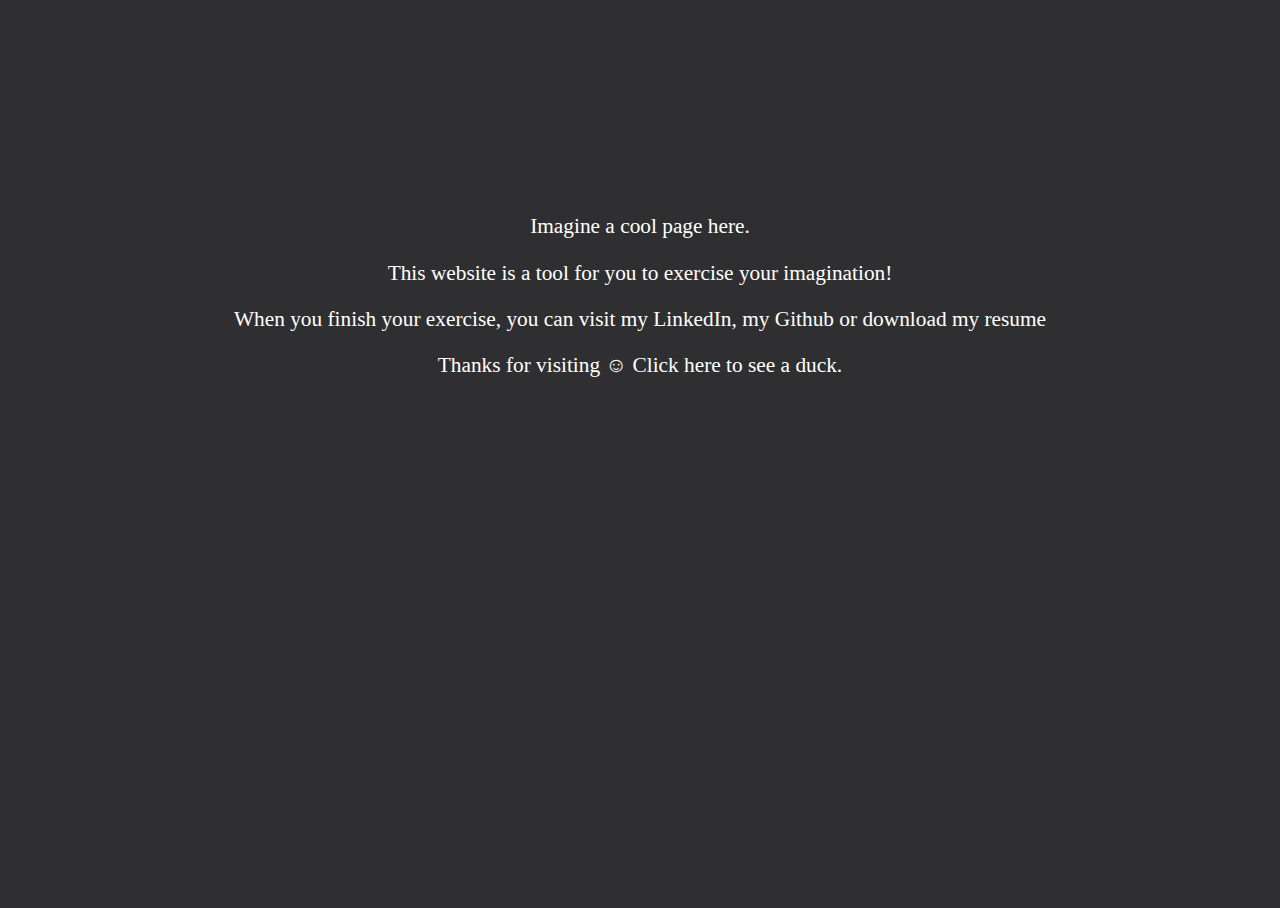
<file: index.html>
<html>
	<head>
		<title> This page is so cool </title>
		<style>
			html, body {
				height: 100%;
				background: #2F2F31;
				color: #fff;
				overflow: hidden;
			}
			.main {
				height: 100%;
				width: 100%;
				display: table;
			}
			.wrapper {
				display: table-cell;
				height: 100%;
				text-align:center;
				vertical-align: middle;
				font-size: 16pt;
			}
			a{
				text-decoration: none;
				color: #fff;
			}
			
			#duck{
				visibility:hidden;
			}
			
			#duck-trigger:hover{
				cursor: pointer;
			}
		</style>
	</head>
	<body>
		<div class = "main">
			<div class = "wrapper">
				<p> Imagine a cool page here. </p>
				<p> This website is a tool for you to exercise your imagination! </p>
				<p> When you finish your exercise, you can visit  
					<a href="https://www.linkedin.com/in/csdeveloper/" target="_blank">my LinkedIn</a>,
					<a href="https://github.com/csprofile" target="_blank">my Github</a> or
					<a href="download/Cristian_Silva_EN.pdf" target="_blank">download my resume</a>
				</p>
				<p> Thanks for visiting ☺ <span id="duck-trigger" onclick="showDuck()">Click here to see a duck. </span></p>
				<div id="duck">
					<img src="img/duck.gif">
					<p> Ducks are cool 😎 </p>
				</div>
			</div>
		</div>
	  
		<script>
			function showDuck(){
				document.getElementById("duck").style.visibility = "visible";
			}
		</script>
		
		<script src="js/consoleAnim.js"></script>
	</body>
</html>
</file>
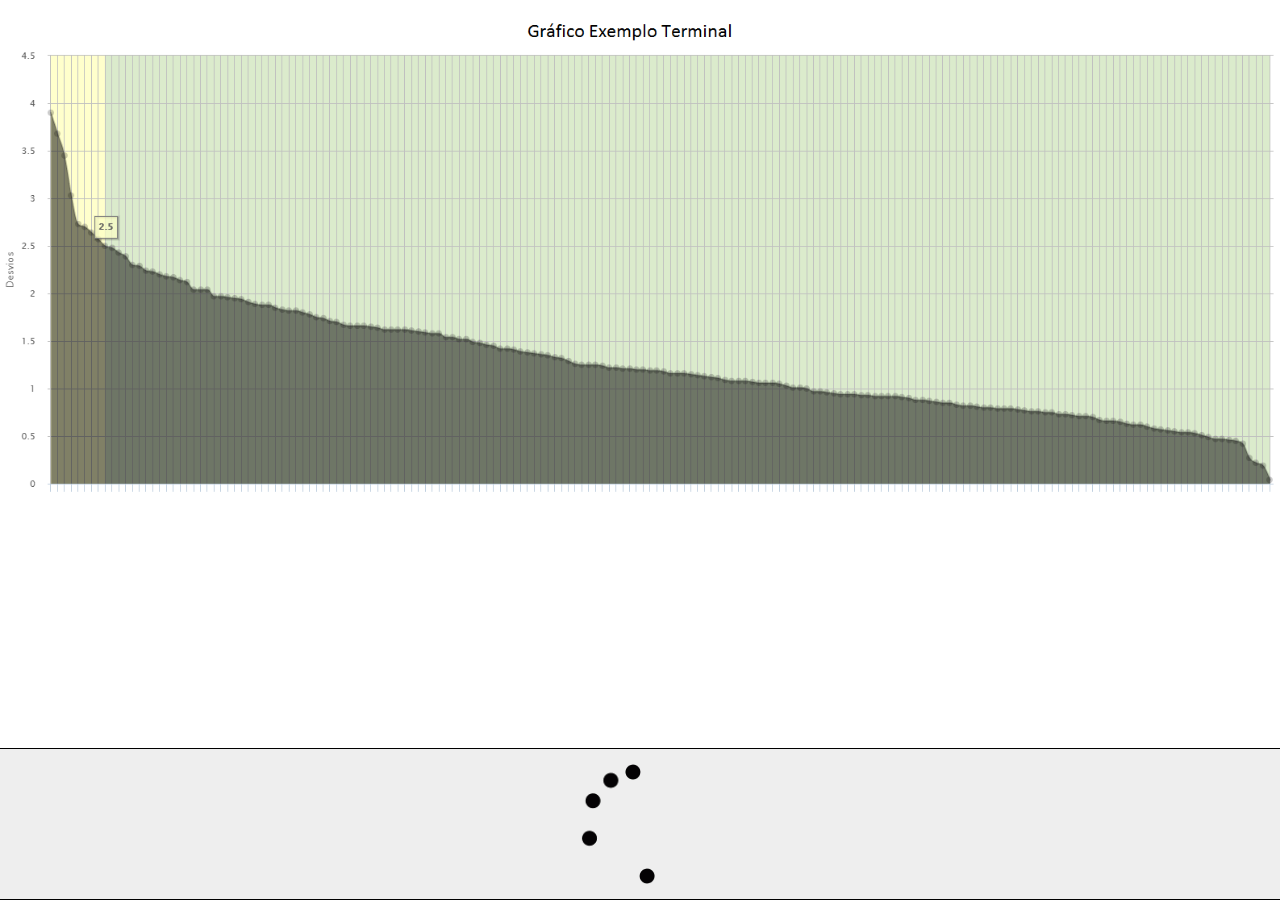
<file: collector/index.htm>
﻿<!DOCTYPE html>

<html xmlns="http://www.w3.org/1999/xhtml">
<head>
  <meta charset="utf-8"/>

		<title>QC - DEV</title>

		<link rel="stylesheet" href="css/jquery-ui.css"/>
		<link rel="stylesheet" href="css/imersive.css"/>
		<link rel="stylesheet" href="css/reset.css"/>
		<link rel="stylesheet" href="css/mainStyle.css"/>
		<link rel="stylesheet" href="css/keyboard.css"/>

		<script type="text/javascript" src="js/jquery/jquery.js"></script>
		<script type="text/javascript" src="js/jquery/jquery-ui.js"></script>
		
		<script type="text/javascript" src="js/JQuery.Imersive.js"></script>
		<script type="text/javascript" src="js/JQuery.keyboard.js"></script>

		<script>
		$(document).ready(function() {
			var imersiveLayout = $('#buttons').imersive();
			
			imersiveLayout.createButton({
				gradient:"green", 
				title:"Produção",
				closeWidth:40
			});
			
			imersiveLayout.createButton({
				gradient:"gray", 
				title:"Apontamentos de CEP",
				startMaximized:true,
				closeWidth:30,
				last:true,
				onMaximize:function(area,button){
					var outputData = new Array();
					outputData.push({buttonName:"CEP"});
					outputData.push({buttonNumber:2});
					
					var inputData = new Array();
					inputData.push({label:'CÓDIGO DA PEÇA', out:'CODE'});
					inputData.push({label:'VALOR DO EIXO X', out:'X'});
					inputData.push({label:'VALOR DO EIXO Y', out:'Y'});
					inputData.push({label:'VALOR DO EIXO Z', out:'Z'});
					
					var ClickCnt = 0;
					
					area.hide();
					var divKeyboard = $("<div>");
					var dataTitle = $("<div>");
					var dataInput = $("<div>");
					
					//TITLE
					dataTitle.append("<P style='display: table-cell;  vertical-align: middle;'>"+inputData[ClickCnt].label+"</P>");
					dataTitle.css({
						"width":area.width(),
						"height":area.height() * 0.2,
						"font-size":"30px",
						"display":"table",
						"text-align":"left",
						"padding-left":"10px"
					});
					
					//INPUT
					dataInput.css({
						"width":area.width() - 45,
						"height":area.height() * 0.3,
						"background":"#eee",
						"padding-left":"40px",
						"border":"2px solid #333",
						"text-align":"left",
						"font-size":"30px",
						"line-height":(area.height() * 0.3) + "px"
					});
					
					//KEYBOARD
					divKeyboard.css({
						"width":area.width(),
						"height":area.height() * 0.5
					});
					
					var kb = $(divKeyboard).keyboard({
						writeIn:dataInput, 
						width: divKeyboard.width(),
						height: divKeyboard.height(),
						nextAction:function(keyboard){
							
							
							dataTitle.fadeOut('fast',function(){
								var key = inputData[ClickCnt].out;
								var dataObj = {};
								dataObj[key] = dataInput.html();
								outputData.push(dataObj);

								if(ClickCnt == inputData.length -1){
									console.log(JSON.stringify(outputData));
									outputData = new Array();
									outputData.push({buttonName:"CEP"});
									outputData.push({buttonNumber:2});
									
									ClickCnt = 0;
									button.trigger('close');
								}else{
									ClickCnt++;
									$(this).empty();
									dataInput.html("");
									$(this).append("<P style='display: table-cell;  vertical-align: middle;'>"+inputData[ClickCnt].label+"</P>");
									$(this).fadeIn('fast');
								}
							});
							

						},
						beforeAction:function(keyboard){
							if(ClickCnt>0){
								ClickCnt --;
							}
							
							dataTitle.fadeOut('fast',function(){
								$(this).empty();
								dataInput.html("");
								$(this).append("<P style='display: table-cell;  vertical-align: middle;'>"+inputData[ClickCnt].label+"</P>");
								$(this).fadeIn('fast');
							});
						}
					});
					
					area.append(dataTitle);
					area.append(dataInput);
					area.append(divKeyboard);
					area.fadeIn();
					
				}
			});
			
			
			/*
			imersiveLayout.createStatusBar();
			imersiveLayout.createButton({
				gradient:"gray", 
				title:"Apontamento de CEP",
				titleSize:20,
				onMaximize:function(area,button){
					$(area).append("TESTE");
					$(area).dblclick(function(){button.trigger('close')});
				}
			});
			
			imersiveLayout.createButton({
				gradient:"green", 
				title:"Produção",
				onMaximize:function(area,button){
					$(area).append("TESTE2");
					$(area).dblclick(function(){button.trigger('cancel');button.trigger('close')});
				}
			});*/
			
		});
		</script>

	</head>

	<body>
		<div id="chart">
			<img src="images/chart.png" style='width:100%; height:auto'/>
		</div>
		<div id="buttons">
		
		</div>
	</body>
</html>
</file>
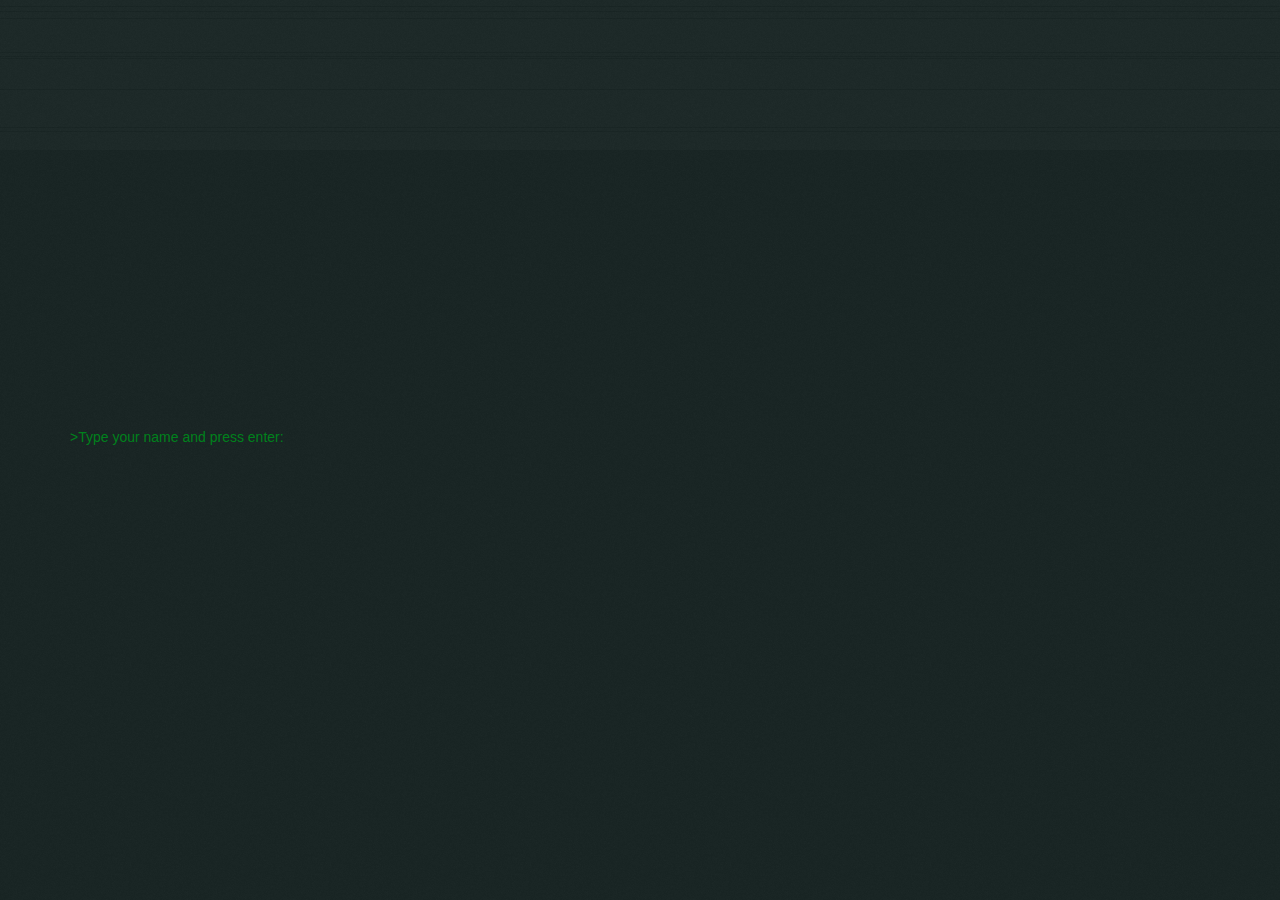
<file: MasterMind/index.html>
<!DOCTYPE html>
<html lang="en">
	<head>
		<meta charset="utf-8">
		<meta http-equiv="X-UA-Compatible" content="IE=edge">
		<meta name="viewport" content="width=device-width, initial-scale=1">

		<meta prefix="og: http://ogp.me/ns#" property="og:title" content="MasterMind!"/>
		<meta prefix="og: http://ogp.me/ns#" property="og:description" content="A web game created to VanHackathon."">
		<meta prefix="og: http://ogp.me/ns#" property="og:image" content="http://csprofile.github.io/MasterMind/img/ogImage.png" />
		<meta prefix="og: http://ogp.me/ns#" property="og:url" content="http://csprofile.github.io/MasterMind" />

		<link rel="shortcut icon" href="favicon.ico" type="image/x-icon" />
		
		<title>{MasterMind}</title>


		<link href="css/bootstrap.min.css" rel="stylesheet">
		<link href="css/mainStyle.css" rel="stylesheet">
		<link href="css/bgNoise.css" rel="stylesheet">
		<link href="css/cssConsole.css" rel="stylesheet">
		
		<script src="js/thirdparty/jquery.min.js"></script>
		<script src="js/thirdparty/jquery-ui.min.js"></script>
		<script src="js/thirdparty/cssConsole.min.js"></script>
		<script src="js/thirdparty/typed.js"></script>
		<script src="js/thirdparty/bootstrap.min.js"></script>
		
		<script src="js/strings.js"></script>
		<script src="js/homeScreen.js"></script>
		<script src="js/game.js"></script>
		<script src="js/onload.js"></script>
		<!--[if lt IE 9]>
		<script src="https://oss.maxcdn.com/html5shiv/3.7.2/html5shiv.min.js"></script>
		<script src="https://oss.maxcdn.com/respond/1.4.2/respond.min.js"></script>
		<![endif]-->
	</head>
	<body class='noise'>
		<div class="wrongSize noise">
			<div class="col-md-12 valign1">
				<div class="valign2">
					<p><b>FAILURE</b></p>
					<p>The system does not support lower resolutions than 1024 X 768. Please, change your resolutions and press F5</p>
				</div>
			</div>
		</div>
		
		<div class="container" id="container">
			<div id="gameMsgs">
				<div class="row board">
					<div class="col-md-12 valign1">
						<div class="inputs valign2">
							<div id="gameInputLabel"><p>>Type your name and press enter:</p></div>
							<div id="gameInput" name="playerName"></div>
						</div>
					</div>
				</div>
			</div>
		</div>
	</body>
</html>
</file>
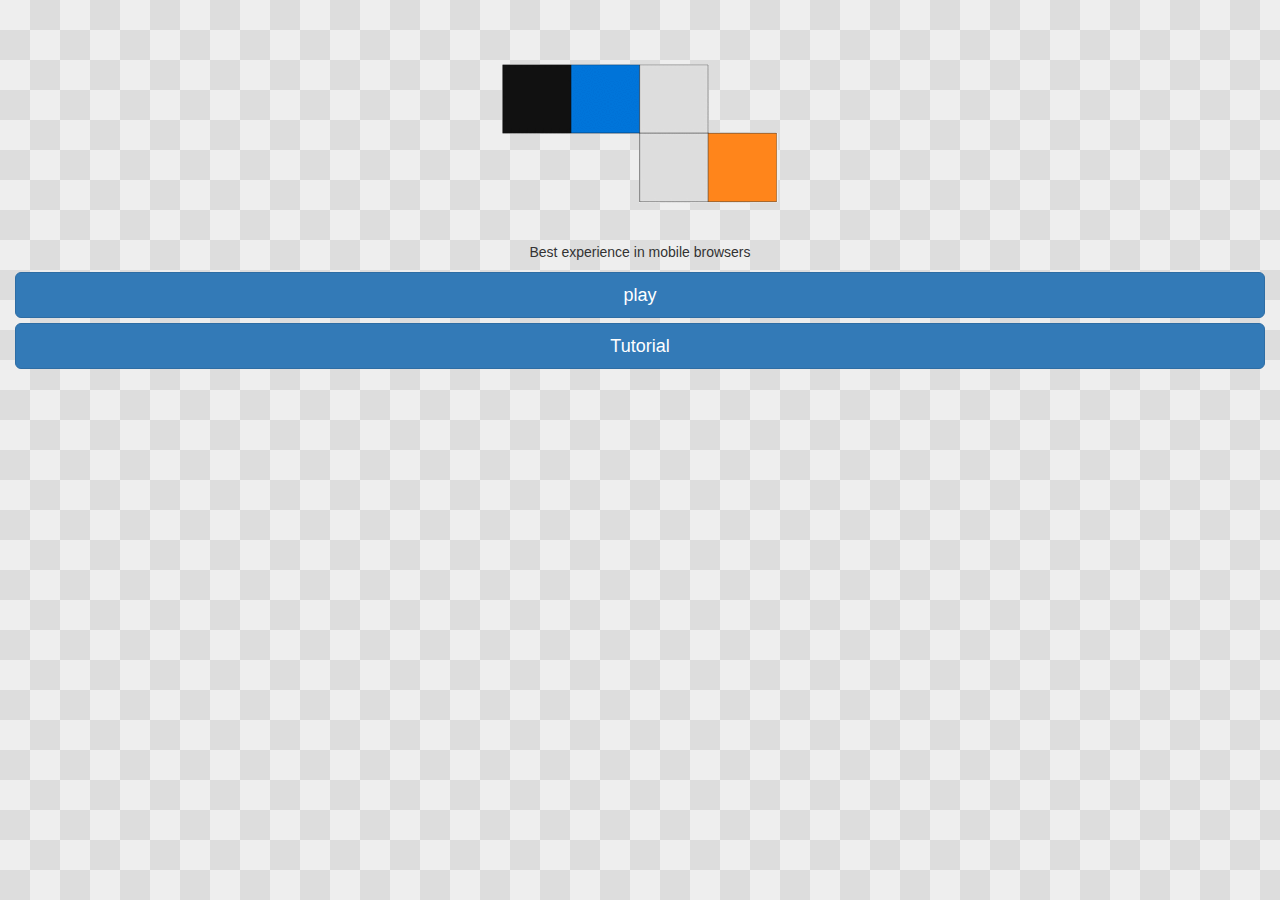
<file: rightway/index.html>
﻿<html>
    <head>
		<title> Right way </title>
        <meta name="viewport" content="width=device-width, user-scalable=no, initial-scale=1">
        <meta charset="utf-8">
        
        <link rel="stylesheet" type="text/css" href="css/bootstrap.min.css">
        <link rel="stylesheet" type="text/css" href="css/board.css">
        <link rel="stylesheet" type="text/css" href="css/block.css">
        <link rel="stylesheet" type="text/css" href="css/menu.css">
        <link rel="stylesheet" type="text/css" href="css/sweetalert.css">
        <link rel="stylesheet" type="text/css" href="css/jquery.hemiIntro.css">

		
        <script type="text/javascript" src="js/libs/jquery.min.js"></script>
        <script type="text/javascript" src="js/libs/bootstrap.min.js"></script>
        <script type="text/javascript" src="js/libs/sweetalert.min.js"></script>
        <script type="text/javascript" src="js/libs/jquery.hemiIntro.js"></script>

        <script type="text/javascript" src="js/shared/globals.js"></script>
        <script type="text/javascript" src="js/shared/util.js"></script>
        <script type="text/javascript" src="js/shared/levels.js"></script> 
        <script type="text/javascript" src="js/shared/culture.js"></script> 

        <script type="text/javascript" src="js/components/block.js"></script>
        
        <script type="text/javascript" src="js/controllers/panel.js"></script>
        <script type="text/javascript" src="js/controllers/game.js"></script>
        <script type="text/javascript" src="js/controllers/tutorial.js"></script>
        <script type="text/javascript" src="js/controllers/app.js"></script>
    </head>
    <body>
        <div id="menu" class="container">
            <img src="menu.png"/>
			<p id="experienceTip"></p>
            <button type="button" id="play" class="btn btn-primary btn-lg btn-block">Play</button>
            <!--<button type="button" id="challenge" class="btn btn-primary btn-lg btn-block">2 min Challenge</button>-->
            <button type="button" id="tutorial" class="btn btn-primary btn-lg btn-block">Tutorial</button>
        </div>
        <div id="header">
            <div class="headerPart">
                <ul>
                    <li id="levelLabel">Level:</li>
                    <li id="levelPH">01</li>
                </ul>
            </div>
            <div class="headerPart">
                <ul>
                    <li id="timerLabel">Timer:</li>
                    <li id="timerPH">00:00</li>
                </ul></div>
            <div class="headerPart">
                <ul>
                    <li id="scoreLabel">Score:</li>
                    <li id="scorePH">0</li>
                </ul>
            </div>
        </div>
        <div id="board">
        </div>
		
    </body>
</html>
</file>
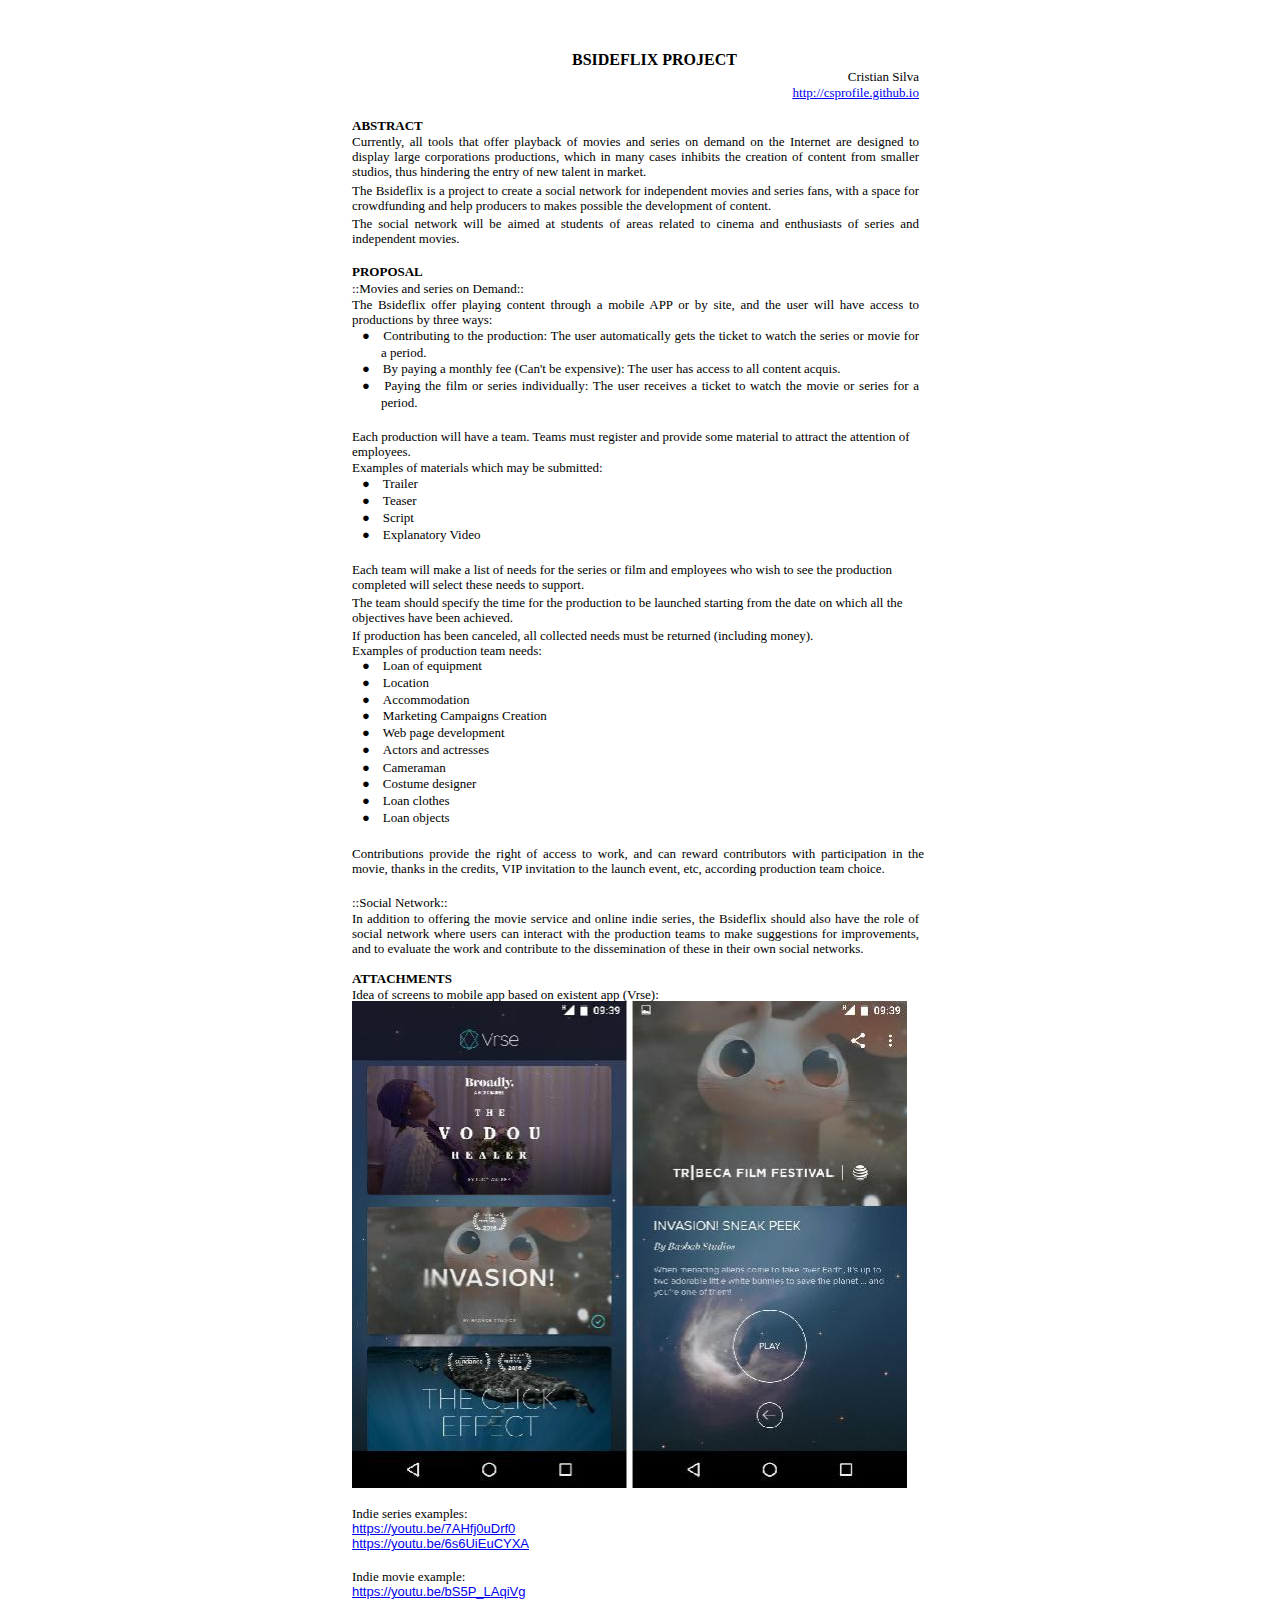
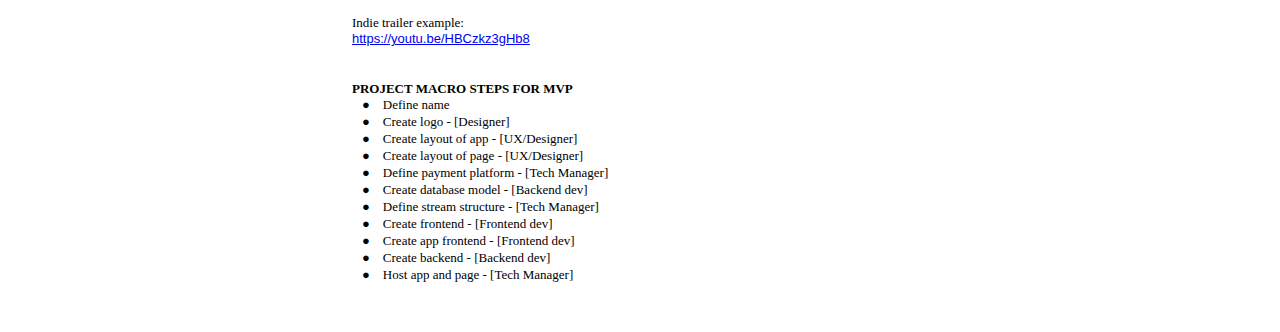
<file: insights/BSideFlix/index.html>
<html>
<head>
	<meta http-equiv="Content-Type" content="text/html; charset=UTF-8">
	<meta http-equiv="X-UA-Compatible" content="IE=8">
	<title>BSideFlix</title>
	<style type="text/css">

		body {margin-top: 0px;margin-left: 0px; }
		#content {position:relative; margin:0 auto; width: 794px;}
		#page_1 {position:relative; overflow: hidden;margin: 50px 0px 15px 0px;padding: 0px;border: none;width: 794px;}
		#page_2 {position:relative; overflow: hidden;margin: 0px 0px 50px 113px;padding: 0px;border: none;width: 681px;}
		#page_2 #p2dimg1 {position:absolute;top:30px;left:0px;z-index:-1;width:555px;height:487px;}
		#page_2 #p2dimg1 #p2img1 {width:555px;height:487px;}
		.ft0{font: bold 16px 'Calibri';line-height: 19px;}
		.ft1{font: 13px 'Calibri';line-height: 15px;}
		.ft2{font: 13px 'Calibri';text-decoration: underline;color: #0000ff;line-height: 15px;}
		.ft3{font: bold 13px 'Calibri';line-height: 15px;}
		.ft4{font: 13px 'Times New Roman';line-height: 15px;}
		.ft5{font: 13px 'Calibri';margin-left: 13px;line-height: 17px;}
		.ft6{font: 13px 'Calibri';line-height: 17px;}
		.ft7{font: 13px 'Calibri';margin-left: 13px;line-height: 15px;}
		.ft8{font: 13px 'Calibri';line-height: 14px;}
		.ft9{font: 13px 'Arial';text-decoration: underline;color: #1155cc;line-height: 15px;}
		.ft10{font: 13px 'Arial';text-decoration: underline;color: #1155cc;line-height: 16px;}
		.ft11{font: bold 13px 'Calibri';line-height: 14px;}

		.p0{text-align: left;padding-left: 333px;margin-top: 0px;margin-bottom: 0px;}
		.p1{text-align: right;padding-right: 114px;margin-top: 0px;margin-bottom: 0px;}
		.p2{text-align: right;padding-right: 114px;margin-top: 1px;margin-bottom: 0px;}
		.p3{text-align: left;padding-left: 113px;margin-top: 18px;margin-bottom: 0px;}
		.p4{text-align: justify;padding-left: 113px;padding-right: 114px;margin-top: 1px;margin-bottom: 0px;}
		.p5{text-align: justify;padding-left: 113px;padding-right: 114px;margin-top: 4px;margin-bottom: 0px;}
		.p6{text-align: justify;padding-left: 113px;padding-right: 114px;margin-top: 3px;margin-bottom: 0px;}
		.p7{text-align: left;padding-left: 113px;margin-top: 2px;margin-bottom: 0px;}
		.p8{text-align: justify;padding-left: 142px;padding-right: 114px;margin-top: 0px;margin-bottom: 0px;text-indent: -19px;}
		.p9{text-align: justify;padding-left: 123px;margin-top: 0px;margin-bottom: 0px;}
		.p10{text-align: justify;padding-left: 142px;padding-right: 114px;margin-top: 1px;margin-bottom: 0px;text-indent: -19px;}
		.p11{text-align: left;padding-left: 113px;padding-right: 114px;margin-top: 18px;margin-bottom: 0px;}
		.p12{text-align: justify;padding-left: 123px;margin-top: 1px;margin-bottom: 0px;}
		.p13{text-align: justify;padding-left: 123px;margin-top: 2px;margin-bottom: 0px;}
		.p14{text-align: left;padding-left: 113px;padding-right: 114px;margin-top: 20px;margin-bottom: 0px;}
		.p15{text-align: left;padding-left: 113px;padding-right: 115px;margin-top: 3px;margin-bottom: 0px;}
		.p16{text-align: left;padding-left: 113px;padding-right: 199px;margin-top: 3px;margin-bottom: 0px;}
		.p17{text-align: justify;padding-left: 123px;margin-top: 3px;margin-bottom: 0px;}
		.p18{text-align: justify;padding-left: 113px;padding-right: 109px;margin-top: 21px;margin-bottom: 0px;}
		.p19{text-align: left;padding-left: 113px;margin-top: 19px;margin-bottom: 0px;}
		.p20{text-align: left;margin-top: 0px;margin-bottom: 0px;}
		.p21{text-align: left;margin-top: 1px;margin-bottom: 0px;}
		.p22{text-align: left;margin-top: 505px;margin-bottom: 0px;}
		.p23{text-align: left;margin-top: 17px;margin-bottom: 0px;}
		.p24{text-align: left;margin-top: 16px;margin-bottom: 0px;}
		.p25{text-align: left;margin-top: 35px;margin-bottom: 0px;}
		.p26{text-align: justify;padding-left: 10px;margin-top: 1px;margin-bottom: 0px;}
		.p27{text-align: justify;padding-left: 10px;margin-top: 2px;margin-bottom: 0px;}
		
	</style>
</head>

<body>
<div id="content">
	<div id="page_1">
		<p class="p0 ft0">BSIDEFLIX PROJECT</p>
		<p class="p1 ft1">Cristian Silva</p>
		<p class="p2 ft2"><a href="http://csprofile.github.io/">http://csprofile.github.io</a></p>
		<p class="p3 ft3">ABSTRACT</p>
		<p class="p4 ft1">Currently, all tools that offer playback of movies and series on demand on the Internet are designed to display large corporations productions, which in many cases inhibits the creation of content from smaller studios, thus hindering the entry of new talent in market.</p>
		<p class="p5 ft1">The Bsideflix is a project to create a social network for independent movies and series fans, with a space for crowdfunding and help producers to makes possible the development of content.</p>
		<p class="p6 ft1">The social network will be aimed at students of areas related to cinema and enthusiasts of series and independent movies.</p>
		<p class="p3 ft3">PROPOSAL</p>
		<p class="p7 ft1">::Movies and series on Demand::</p>
		<p class="p4 ft1">The Bsideflix offer playing content through a mobile APP or by site, and the user will have access to productions by three ways:</p>
		<p class="p8 ft6"><span class="ft4">●</span><span class="ft5">Contributing to the production: The user automatically gets the ticket to watch the series or movie for a period.</span></p>
		<p class="p9 ft1"><span class="ft4">●</span><span class="ft7">By paying a monthly fee (Can't be expensive): The user has access to all content acquis.</span></p>
		<p class="p10 ft6"><span class="ft4">●</span><span class="ft5">Paying the film or series individually: The user receives a ticket to watch the movie or series for a period.</span></p>
		<p class="p11 ft1">Each production will have a team. Teams must register and provide some material to attract the attention of employees.</p>
		<p class="p7 ft8">Examples of materials which may be submitted:</p>
		<p class="p12 ft1"><span class="ft4">●</span><span class="ft7">Trailer</span></p>
		<p class="p13 ft1"><span class="ft4">●</span><span class="ft7">Teaser</span></p>
		<p class="p13 ft1"><span class="ft4">●</span><span class="ft7">Script</span></p>
		<p class="p13 ft1"><span class="ft4">●</span><span class="ft7">Explanatory Video</span></p>
		<p class="p14 ft1">Each team will make a list of needs for the series or film and employees who wish to see the production completed will select these needs to support.</p>
		<p class="p15 ft1">The team should specify the time for the production to be launched starting from the date on which all the objectives have been achieved.</p>
		<p class="p16 ft1">If production has been canceled, all collected needs must be returned (including money). Examples of production team needs:</p>
		<p class="p9 ft1"><span class="ft4">●</span><span class="ft7">Loan of equipment</span></p>
		<p class="p13 ft1"><span class="ft4">●</span><span class="ft7">Location</span></p>
		<p class="p13 ft1"><span class="ft4">●</span><span class="ft7">Accommodation</span></p>
		<p class="p12 ft1"><span class="ft4">●</span><span class="ft7">Marketing Campaigns Creation</span></p>
		<p class="p13 ft1"><span class="ft4">●</span><span class="ft7">Web page development</span></p>
		<p class="p13 ft1"><span class="ft4">●</span><span class="ft7">Actors and actresses</span></p>
		<p class="p17 ft1"><span class="ft4">●</span><span class="ft7">Cameraman</span></p>
		<p class="p12 ft1"><span class="ft4">●</span><span class="ft7">Costume designer</span></p>
		<p class="p13 ft1"><span class="ft4">●</span><span class="ft7">Loan clothes</span></p>
		<p class="p13 ft1"><span class="ft4">●</span><span class="ft7">Loan objects</span></p>
		<p class="p18 ft1">Contributions provide the right of access to work, and can reward contributors with participation in the movie, thanks in the credits, VIP invitation to the launch event, etc, according production team choice.</p>
		<p class="p19 ft1">::Social Network::</p>
		<p class="p4 ft1">In addition to offering the movie service and online indie series, the Bsideflix should also have the role of social network where users can interact with the production teams to make suggestions for improvements, and to evaluate the work and contribute to the dissemination of these in their own social networks.</p>
	</div>
	<div id="page_2">
		<div id="p2dimg1">
		<img src="BSideFlixSmall001.jpg" id="p2img1">
		</div>


		<p class="p20 ft3">ATTACHMENTS</p>
		<p class="p21 ft1">Idea of screens to mobile app based on existent app (Vrse):</p>
		<p class="p22 ft8">Indie series examples:</p>
		<p class="p20 ft9"><a href="https://youtu.be/7AHfj0uDrf0">https://youtu.be/7AHfj0uDrf0</a></p>
		<p class="p20 ft10"><a href="https://youtu.be/6s6UiEuCYXA">https://youtu.be/6s6UiEuCYXA</a></p>
		<p class="p23 ft1">Indie movie example:</p>
		<p class="p20 ft10"><a href="https://youtu.be/bS5P_LAqiVg">https://youtu.be/bS5P_LAqiVg</a></p>
		<p class="p24 ft8">Indie trailer example:</p>
		<p class="p21 ft10"><a href="https://youtu.be/HBCzkz3gHb8">https://youtu.be/HBCzkz3gHb8</a></p>
		<p class="p25 ft11">PROJECT MACRO STEPS FOR MVP</p>
		<p class="p26 ft1"><span class="ft4">●</span><span class="ft7">Define name</span></p>
		<p class="p27 ft1"><span class="ft4">●</span><span class="ft7">Create logo - [Designer]</span></p>
		<p class="p27 ft1"><span class="ft4">●</span><span class="ft7">Create layout of app - [UX/Designer]</span></p>
		<p class="p27 ft1"><span class="ft4">●</span><span class="ft7">Create layout of page - [UX/Designer]</span></p>
		<p class="p27 ft1"><span class="ft4">●</span><span class="ft7">Define payment platform - [Tech Manager]</span></p>
		<p class="p27 ft1"><span class="ft4">●</span><span class="ft7">Create database model - [Backend dev]</span></p>
		<p class="p27 ft1"><span class="ft4">●</span><span class="ft7">Define stream structure - [Tech Manager]</span></p>
		<p class="p27 ft1"><span class="ft4">●</span><span class="ft7">Create frontend - [Frontend dev]</span></p>
		<p class="p27 ft1"><span class="ft4">●</span><span class="ft7">Create app frontend - [Frontend dev]</span></p>
		<p class="p27 ft1"><span class="ft4">●</span><span class="ft7">Create backend - [Backend dev]</span></p>
		<p class="p27 ft1"><span class="ft4">●</span><span class="ft7">Host app and page - [Tech Manager]</span></p>
	</div>
</div>

</body>
</html>
</file>
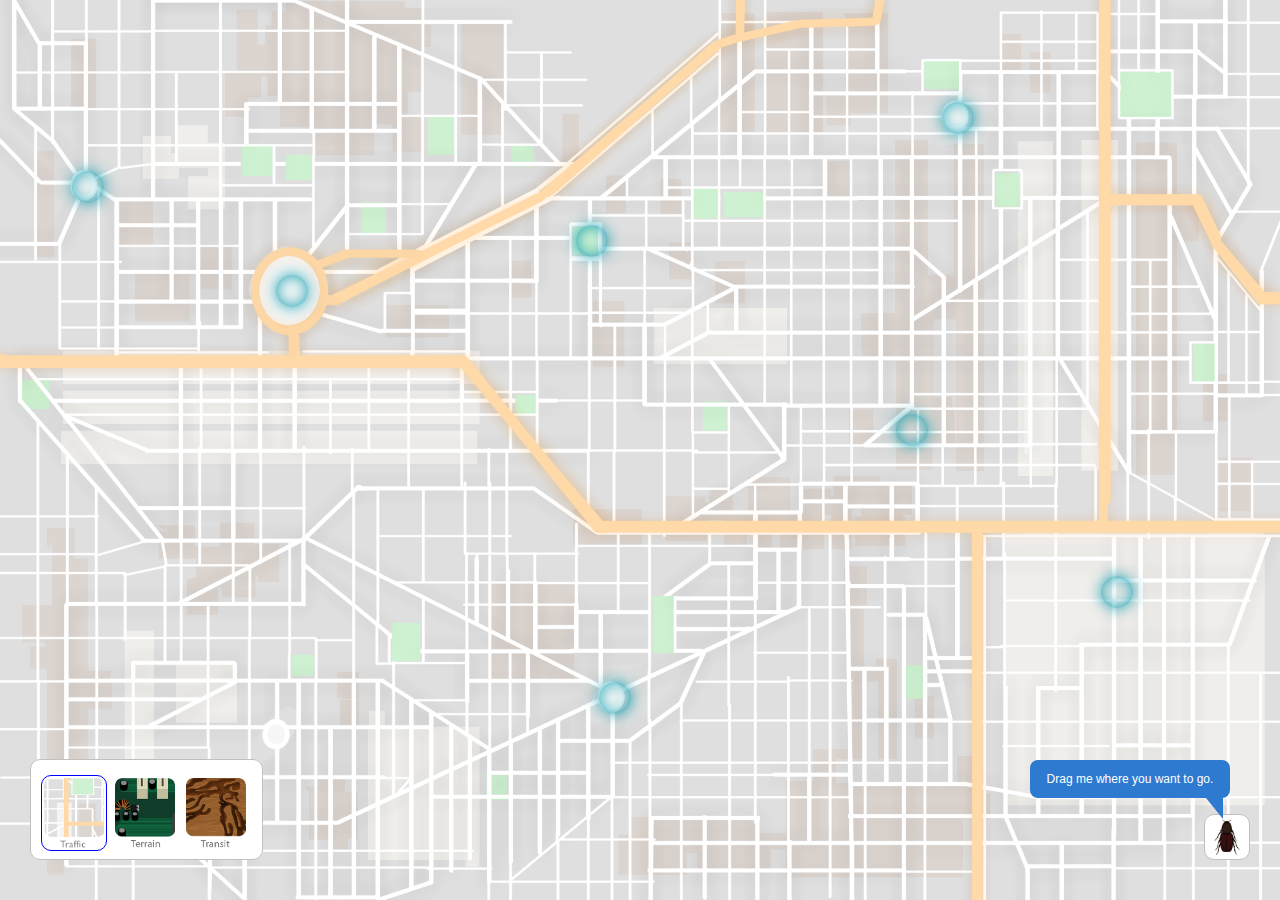
<file: insights/PineBeetleMaps/index.html>
<!doctype html><html lang="en"><head><meta charset="utf-8"/><link rel="icon" href="./favicon.ico"/><meta name="viewport" content="width=device-width,initial-scale=1"/><meta name="theme-color" content="#000000"/><meta name="description" content="Web site created using create-react-app"/><link rel="manifest" href="./manifest.json"/><title>PineBeetleMaps</title><script defer="defer" src="./static/js/main.22b9b7a9.js"></script><link href="./static/css/main.de104078.css" rel="stylesheet"></head><body><noscript>You need to enable JavaScript to run this app.</noscript><div id="root"></div></body></html>
</file>
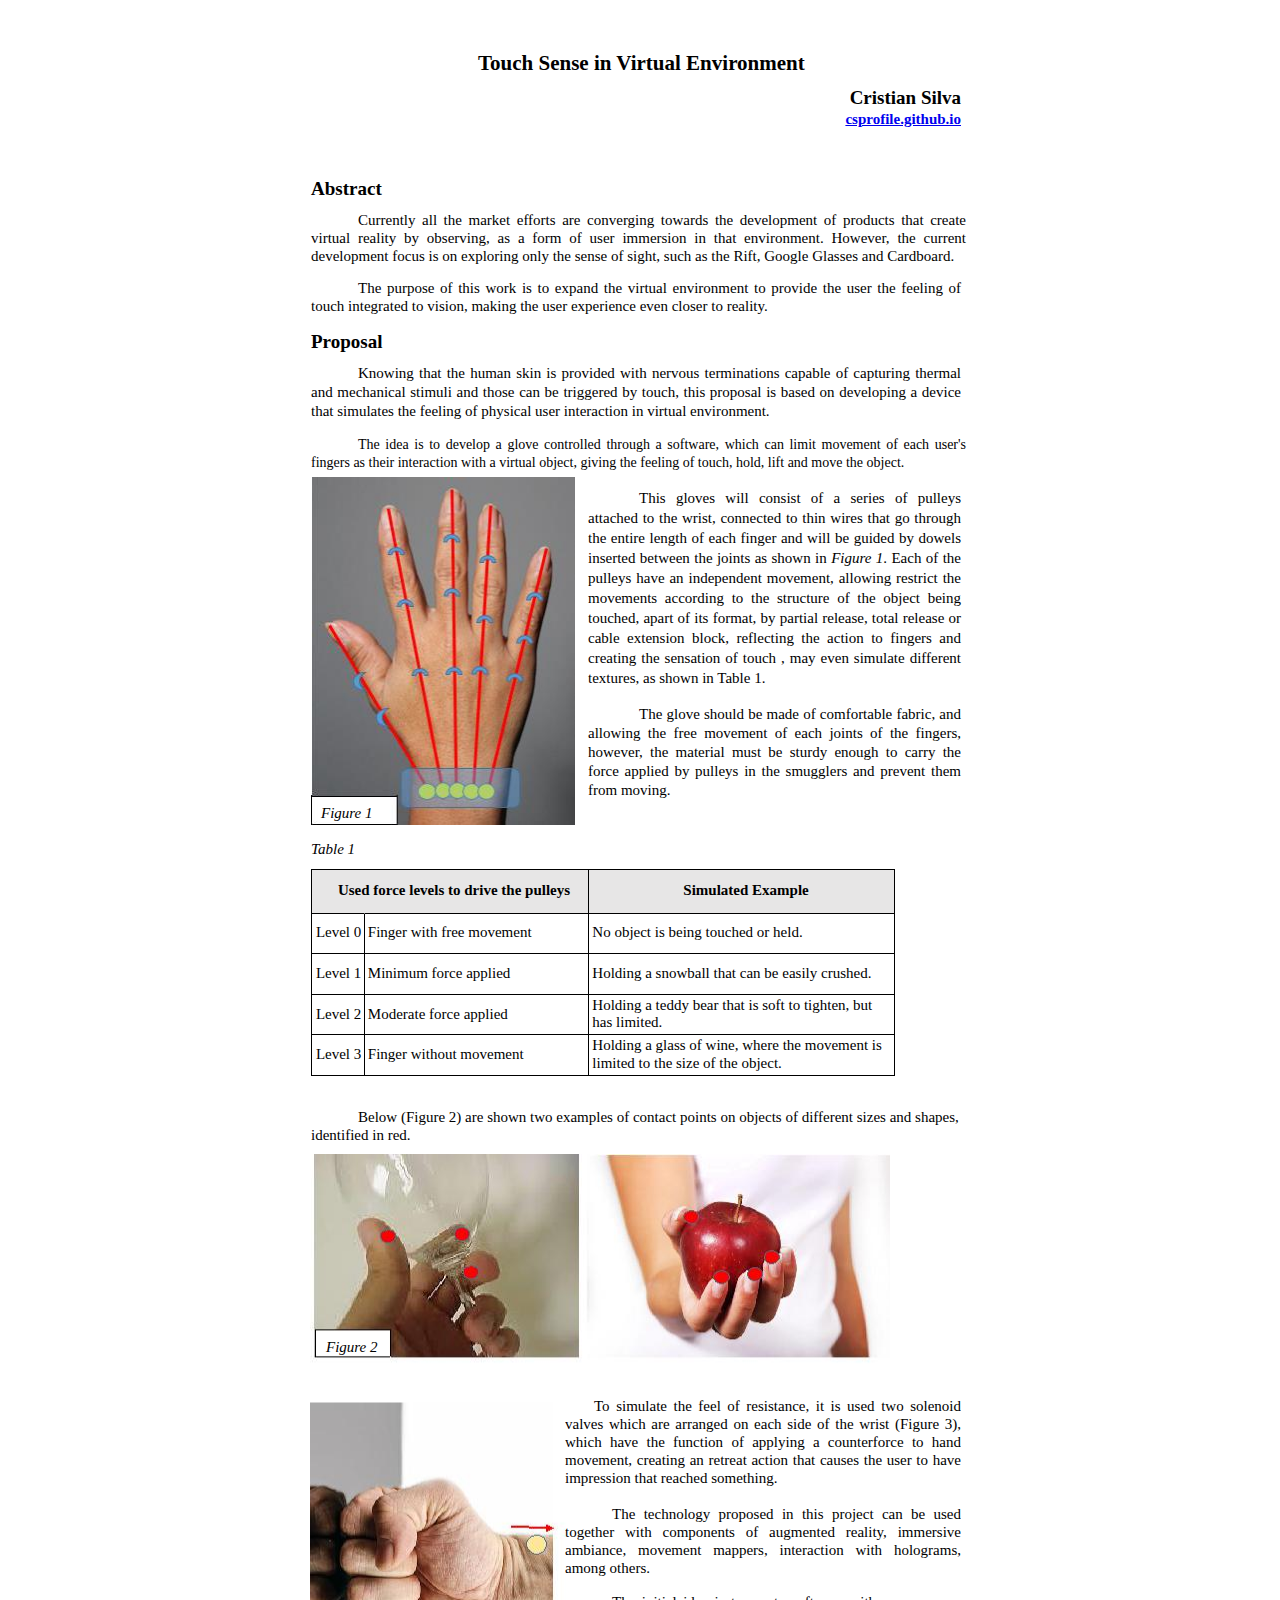
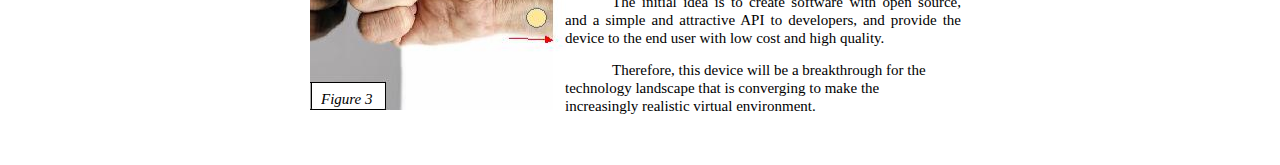
<file: insights/TSVE/index.htm>
<!DOCTYPE HTML PUBLIC "-//W3C//DTD HTML 4.01//EN" "http://www.w3.org/TR/html4/strict.dtd">

<HTML>
<HEAD>
<META http-equiv="Content-Type" content="text/html; charset=UTF-8">
<META http-equiv="X-UA-Compatible" content="IE=8">
<TITLE>Touch Sense in Virtual Environment_EN</TITLE>
<META name="generator" content="BCL easyConverter SDK 4.0.117">
<STYLE type="text/css">

body {margin-top: 0px;margin-left: 0px;}
#content{width:794px; margin:0 auto;}
#page_1 {position:relative; overflow: hidden;margin: 50px 0px 15px 0px;padding: 0px;border: none;width: 794px;height: 775px;}

#page_1 #p1dimg1 {position:absolute;top:427px;left:72px;z-index:-1;width:264px;height:348px;}
#page_1 #p1dimg1 #p1img1 {width:264px;height:348px;}




#page_2 {position:relative; overflow: hidden;margin: 0px 0px 50px 71px;padding: 0px;border: none;width: 723px;}
#page_2 #id_1 {border:none;margin: 0px 0px 0px 1px;padding: 0px;border:none;width: 722px;overflow: hidden;}
#page_2 #id_2 {border:none;margin: 41px 0px 0px 11px;padding: 0px;border:none;width: 640px;overflow: hidden;}
#page_2 #id_2 #id_2_1 {float:left;border:none;margin: 293px 0px 0px 0px;padding: 0px;border:none;width: 244px;overflow: hidden;}
#page_2 #id_2 #id_2_2 {float:left;border:none;margin: 0px 0px 0px 0px;padding: 0px;border:none;width: 396px;overflow: hidden;}

#page_2 #p2dimg1 {position:absolute;top:314px;left:0px;z-index:-1;width:580px;height:556px;}
#page_2 #p2dimg1 #p2img1 {width:580px;height:556px;}




.ft0{font: bold 21px 'Calibri';line-height: 26px;}
.ft1{font: bold 19px 'Calibri';line-height: 22px;}
.ft2{font: bold 15px 'Calibri';line-height: 18px;}
.ft3{font: bold 19px 'Calibri';line-height: 23px;}
.ft4{font: 15px 'Calibri';line-height: 18px;}
.ft5{font: 15px 'Calibri';line-height: 19px;}
.ft6{font: 14px 'Calibri';line-height: 18px;}
.ft7{font: italic 15px 'Calibri';line-height: 20px;}
.ft8{font: 15px 'Calibri';line-height: 20px;}
.ft9{font: italic 15px 'Calibri';line-height: 18px;}
.ft10{font: 1px 'Calibri';line-height: 1px;}
.ft11{font: 1px 'Calibri';line-height: 14px;}
.ft12{font: 1px 'Calibri';line-height: 12px;}
.ft13{font: 1px 'Calibri';line-height: 9px;}
.ft14{font: 15px 'Calibri';line-height: 17px;}
.ft15{font: 1px 'Calibri';line-height: 8px;}
.ft16{font: 1px 'Calibri';line-height: 3px;}

.p0{text-align: left;padding-left: 239px;margin-top: 0px;margin-bottom: 0px;}
.p1{text-align: right;padding-right: 72px;margin-top: 11px;margin-bottom: 0px;}
.p2{text-align: right;padding-right: 72px;margin-top: 1px;margin-bottom: 0px;}
.p3{text-align: left;padding-left: 72px;margin-top: 49px;margin-bottom: 0px;}
.p4{text-align: justify;padding-left: 72px;padding-right: 67px;margin-top: 11px;margin-bottom: 0px;text-indent: 47px;}
.p5{text-align: justify;padding-left: 72px;padding-right: 72px;margin-top: 14px;margin-bottom: 0px;text-indent: 47px;}
.p6{text-align: left;padding-left: 72px;margin-top: 15px;margin-bottom: 0px;}
.p7{text-align: justify;padding-left: 72px;padding-right: 72px;margin-top: 11px;margin-bottom: 0px;text-indent: 47px;}
.p8{text-align: justify;padding-left: 72px;padding-right: 67px;margin-top: 15px;margin-bottom: 0px;text-indent: 47px;}
.p9{text-align: justify;padding-left: 349px;padding-right: 72px;margin-top: 16px;margin-bottom: 0px;text-indent: 51px;}
.p10{text-align: justify;padding-left: 349px;padding-right: 72px;margin-top: 17px;margin-bottom: 0px;text-indent: 51px;}
.p11{text-align: left;padding-left: 82px;margin-top: 4px;margin-bottom: 0px;}
.p12{text-align: left;margin-top: 0px;margin-bottom: 0px;}
.p13{text-align: left;margin-top: 0px;margin-bottom: 0px;white-space: nowrap;}
.p14{text-align: left;padding-left: 22px;margin-top: 0px;margin-bottom: 0px;white-space: nowrap;}
.p15{text-align: left;padding-left: 91px;margin-top: 0px;margin-bottom: 0px;white-space: nowrap;}
.p16{text-align: left;padding-left: 3px;margin-top: 0px;margin-bottom: 0px;white-space: nowrap;}
.p17{text-align: left;padding-right: 72px;margin-top: 32px;margin-bottom: 0px;text-indent: 47px;}
.p18{text-align: left;padding-left: 15px;margin-top: 194px;margin-bottom: 0px;}
.p19{text-align: justify;margin-top: 0px;margin-bottom: 0px;text-indent: 29px;}
.p20{text-align: justify;margin-top: 18px;margin-bottom: 0px;text-indent: 47px;}
.p21{text-align: justify;margin-top: 16px;margin-bottom: 0px;text-indent: 47px;}
.p22{text-align: left;padding-right: 8px;margin-top: 14px;margin-bottom: 0px;text-indent: 47px;}

.td0{border-left: #000000 1px solid;border-top: #000000 1px solid;padding: 0px;margin: 0px;width: 4px;vertical-align: bottom;background: #e7e6e6;}
.td1{border-right: #000000 1px solid;border-top: #000000 1px solid;padding: 0px;margin: 0px;width: 273px;vertical-align: bottom;background: #e7e6e6;}
.td2{border-top: #000000 1px solid;padding: 0px;margin: 0px;width: 3px;vertical-align: bottom;background: #e7e6e6;}
.td3{border-right: #000000 1px solid;border-top: #000000 1px solid;padding: 0px;margin: 0px;width: 302px;vertical-align: bottom;background: #e7e6e6;}
.td4{border-left: #000000 1px solid;border-bottom: #000000 1px solid;padding: 0px;margin: 0px;width: 4px;vertical-align: bottom;background: #e7e6e6;}
.td5{border-right: #e7e6e6 1px solid;border-bottom: #000000 1px solid;padding: 0px;margin: 0px;width: 48px;vertical-align: bottom;background: #e7e6e6;}
.td6{border-right: #000000 1px solid;border-bottom: #000000 1px solid;padding: 0px;margin: 0px;width: 224px;vertical-align: bottom;background: #e7e6e6;}
.td7{border-bottom: #000000 1px solid;padding: 0px;margin: 0px;width: 3px;vertical-align: bottom;background: #e7e6e6;}
.td8{border-right: #000000 1px solid;border-bottom: #000000 1px solid;padding: 0px;margin: 0px;width: 302px;vertical-align: bottom;background: #e7e6e6;}
.td9{border-left: #000000 1px solid;padding: 0px;margin: 0px;width: 4px;vertical-align: bottom;}
.td10{border-right: #000000 1px solid;padding: 0px;margin: 0px;width: 48px;vertical-align: bottom;}
.td11{border-right: #000000 1px solid;padding: 0px;margin: 0px;width: 224px;vertical-align: bottom;}
.td12{padding: 0px;margin: 0px;width: 3px;vertical-align: bottom;}
.td13{border-right: #000000 1px solid;padding: 0px;margin: 0px;width: 302px;vertical-align: bottom;}
.td14{border-left: #000000 1px solid;border-bottom: #000000 1px solid;padding: 0px;margin: 0px;width: 4px;vertical-align: bottom;}
.td15{border-right: #000000 1px solid;border-bottom: #000000 1px solid;padding: 0px;margin: 0px;width: 48px;vertical-align: bottom;}
.td16{border-right: #000000 1px solid;border-bottom: #000000 1px solid;padding: 0px;margin: 0px;width: 224px;vertical-align: bottom;}
.td17{border-bottom: #000000 1px solid;padding: 0px;margin: 0px;width: 3px;vertical-align: bottom;}
.td18{border-right: #000000 1px solid;border-bottom: #000000 1px solid;padding: 0px;margin: 0px;width: 302px;vertical-align: bottom;}

.tr0{height: 29px;}
.tr1{height: 14px;}
.tr2{height: 27px;}
.tr3{height: 12px;}
.tr4{height: 28px;}
.tr5{height: 19px;}
.tr6{height: 9px;}
.tr7{height: 17px;}
.tr8{height: 8px;}
.tr9{height: 3px;}
.tr10{height: 18px;}

.t0{width: 584px;margin-top: 11px;font: 15px 'Calibri';}

</STYLE>
</HEAD>

<BODY>
<div id="content">
<DIV id="page_1">
<DIV id="p1dimg1">
<IMG src="1x1.jpg" id="p1img1">
</DIV>


<P class="p0 ft0">Touch Sense in Virtual Environment</P>
<P class="p1 ft1">Cristian Silva</P>
<P class="p2 ft2"><a href="http://csprofile.github.io">csprofile.github.io</a></P>
<P class="p3 ft3">Abstract</P>
<P class="p4 ft4">Currently all the market efforts are converging towards the development of products that create virtual reality by observing, as a form of user immersion in that environment. However, the current development focus is on exploring only the sense of sight, such as the Rift, Google Glasses and Cardboard.</P>
<P class="p5 ft4">The purpose of this work is to expand the virtual environment to provide the user the feeling of touch integrated to vision, making the user experience even closer to reality.</P>
<P class="p6 ft3">Proposal</P>
<P class="p7 ft5">Knowing that the human skin is provided with nervous terminations capable of capturing thermal and mechanical stimuli and those can be triggered by touch, this proposal is based on developing a device that simulates the feeling of physical user interaction in virtual environment.</P>
<P class="p8 ft6">The idea is to develop a glove controlled through a software, which can limit movement of each user's fingers as their interaction with a virtual object, giving the feeling of touch, hold, lift and move the object.</P>
<P class="p9 ft8">This gloves will consist of a series of pulleys attached to the wrist, connected to thin wires that go through the entire length of each finger and will be guided by dowels inserted between the joints as shown in <SPAN class="ft7">Figure 1</SPAN>. Each of the pulleys have an independent movement, allowing restrict the movements according to the structure of the object being touched, apart of its format, by partial release, total release or cable extension block, reflecting the action to fingers and creating the sensation of touch , may even simulate different textures, as shown in Table 1.</P>
<P class="p10 ft5">The glove should be made of comfortable fabric, and allowing the free movement of each joints of the fingers, however, the material must be sturdy enough to carry the force applied by pulleys in the smugglers and prevent them from moving.</P>
<P class="p11 ft9">Figure 1</P>
</DIV>
<DIV id="page_2">
<DIV id="p2dimg1">
<IMG src="2x1.jpg" id="p2img1">
</DIV>


<DIV id="id_1">
<P class="p12 ft9">Table 1</P>
<table id="ll1111l1llI1IIl1l1ll1lI1I" cellpadding="0" cellspacing="0" class="t0"><tr><td class="tr0 td0"><p class="p13 ft10">&nbsp;</p></td><td colspan="2" class="tr0 td1"><p class="p14 ft2">Used force levels to drive the pulleys</p></td><td class="tr0 td2"><p class="p13 ft10">&nbsp;</p></td><td class="tr0 td3"><p class="p15 ft2">Simulated Example</p></td></tr><tr><td class="tr1 td4"><p class="p13 ft11">&nbsp;</p></td><td class="tr1 td5"><p class="p13 ft11">&nbsp;</p></td><td class="tr1 td6"><p class="p13 ft11">&nbsp;</p></td><td class="tr1 td7"><p class="p13 ft11">&nbsp;</p></td><td class="tr1 td8"><p class="p13 ft11">&nbsp;</p></td></tr><tr><td class="tr2 td9"><p class="p13 ft10">&nbsp;</p></td><td class="tr2 td10"><p class="p13 ft4">Level 0</p></td><td class="tr2 td11"><p class="p16 ft4">Finger with free movement</p></td><td class="tr2 td12"><p class="p13 ft10">&nbsp;</p></td><td class="tr2 td13"><p class="p13 ft4">No object is being touched or held.</p></td></tr><tr><td class="tr3 td14"><p class="p13 ft12">&nbsp;</p></td><td class="tr3 td15"><p class="p13 ft12">&nbsp;</p></td><td class="tr3 td16"><p class="p13 ft12">&nbsp;</p></td><td class="tr3 td17"><p class="p13 ft12">&nbsp;</p></td><td class="tr3 td18"><p class="p13 ft12">&nbsp;</p></td></tr><tr><td class="tr4 td9"><p class="p13 ft10">&nbsp;</p></td><td class="tr4 td10"><p class="p13 ft4">Level 1</p></td><td class="tr4 td11"><p class="p16 ft4">Minimum force applied</p></td><td class="tr4 td12"><p class="p13 ft10">&nbsp;</p></td><td class="tr4 td13"><p class="p13 ft4">Holding a snowball that can be easily crushed.</p></td></tr><tr><td class="tr3 td14"><p class="p13 ft12">&nbsp;</p></td><td class="tr3 td15"><p class="p13 ft12">&nbsp;</p></td><td class="tr3 td16"><p class="p13 ft12">&nbsp;</p></td><td class="tr3 td17"><p class="p13 ft12">&nbsp;</p></td><td class="tr3 td18"><p class="p13 ft12">&nbsp;</p></td></tr><tr><td class="tr5 td9"><p class="p13 ft10">&nbsp;</p></td><td rowspan="2" class="tr4 td10"><p class="p13 ft4">Level 2</p></td><td rowspan="2" class="tr4 td11"><p class="p16 ft4">Moderate force applied</p></td><td class="tr5 td12"><p class="p13 ft10">&nbsp;</p></td><td class="tr5 td13"><p class="p13 ft4">Holding a teddy bear that is soft to tighten, but</p></td></tr><tr><td class="tr6 td9"><p class="p13 ft13">&nbsp;</p></td><td class="tr6 td12"><p class="p13 ft13">&nbsp;</p></td><td rowspan="2" class="tr7 td13"><p class="p13 ft14">has limited.</p></td></tr><tr><td class="tr8 td9"><p class="p13 ft15">&nbsp;</p></td><td class="tr8 td10"><p class="p13 ft15">&nbsp;</p></td><td class="tr8 td11"><p class="p13 ft15">&nbsp;</p></td><td class="tr8 td12"><p class="p13 ft15">&nbsp;</p></td></tr><tr><td class="tr9 td14"><p class="p13 ft16">&nbsp;</p></td><td class="tr9 td15"><p class="p13 ft16">&nbsp;</p></td><td class="tr9 td16"><p class="p13 ft16">&nbsp;</p></td><td class="tr9 td17"><p class="p13 ft16">&nbsp;</p></td><td class="tr9 td18"><p class="p13 ft16">&nbsp;</p></td></tr><tr><td class="tr5 td9"><p class="p13 ft10">&nbsp;</p></td><td rowspan="2" class="tr4 td10"><p class="p13 ft4">Level 3</p></td><td rowspan="2" class="tr4 td11"><p class="p16 ft4">Finger without movement</p></td><td class="tr5 td12"><p class="p13 ft10">&nbsp;</p></td><td class="tr5 td13"><p class="p13 ft4">Holding a glass of wine, where the movement is</p></td></tr><tr><td class="tr6 td9"><p class="p13 ft13">&nbsp;</p></td><td class="tr6 td12"><p class="p13 ft13">&nbsp;</p></td><td rowspan="2" class="tr10 td13"><p class="p13 ft4">limited to the size of the object.</p></td></tr><tr><td class="tr6 td9"><p class="p13 ft13">&nbsp;</p></td><td class="tr6 td10"><p class="p13 ft13">&nbsp;</p></td><td class="tr6 td11"><p class="p13 ft13">&nbsp;</p></td><td class="tr6 td12"><p class="p13 ft13">&nbsp;</p></td></tr><tr><td class="tr9 td14"><p class="p13 ft16">&nbsp;</p></td><td class="tr9 td15"><p class="p13 ft16">&nbsp;</p></td><td class="tr9 td16"><p class="p13 ft16">&nbsp;</p></td><td class="tr9 td17"><p class="p13 ft16">&nbsp;</p></td><td class="tr9 td18"><p class="p13 ft16">&nbsp;</p></td></tr></table>
<P class="p17 ft4">Below (Figure 2) are shown two examples of contact points on objects of different sizes and shapes, identified in red.</P>
<P class="p18 ft9">Figure 2</P>
</DIV>
<DIV id="id_2">
<DIV id="id_2_1">
<P class="p12 ft9">Figure 3</P>
</DIV>
<DIV id="id_2_2">
<P class="p19 ft4">To simulate the feel of resistance, it is used two solenoid valves which are arranged on each side of the wrist (Figure 3), which have the function of applying a counterforce to hand movement, creating an retreat action that causes the user to have impression that reached something.</P>
<P class="p20 ft4">The technology proposed in this project can be used together with components of augmented reality, immersive ambiance, movement mappers, interaction with holograms, among others.</P>
<P class="p21 ft4">The initial idea is to create software with open source, and a simple and attractive API to developers, and provide the device to the end user with low cost and high quality.</P>
<P class="p22 ft4">Therefore, this device will be a breakthrough for the technology landscape that is converging to make the increasingly realistic virtual environment.</P>
</DIV>
</DIV>
</DIV>
</div>
</body>
</HTML>
</file>
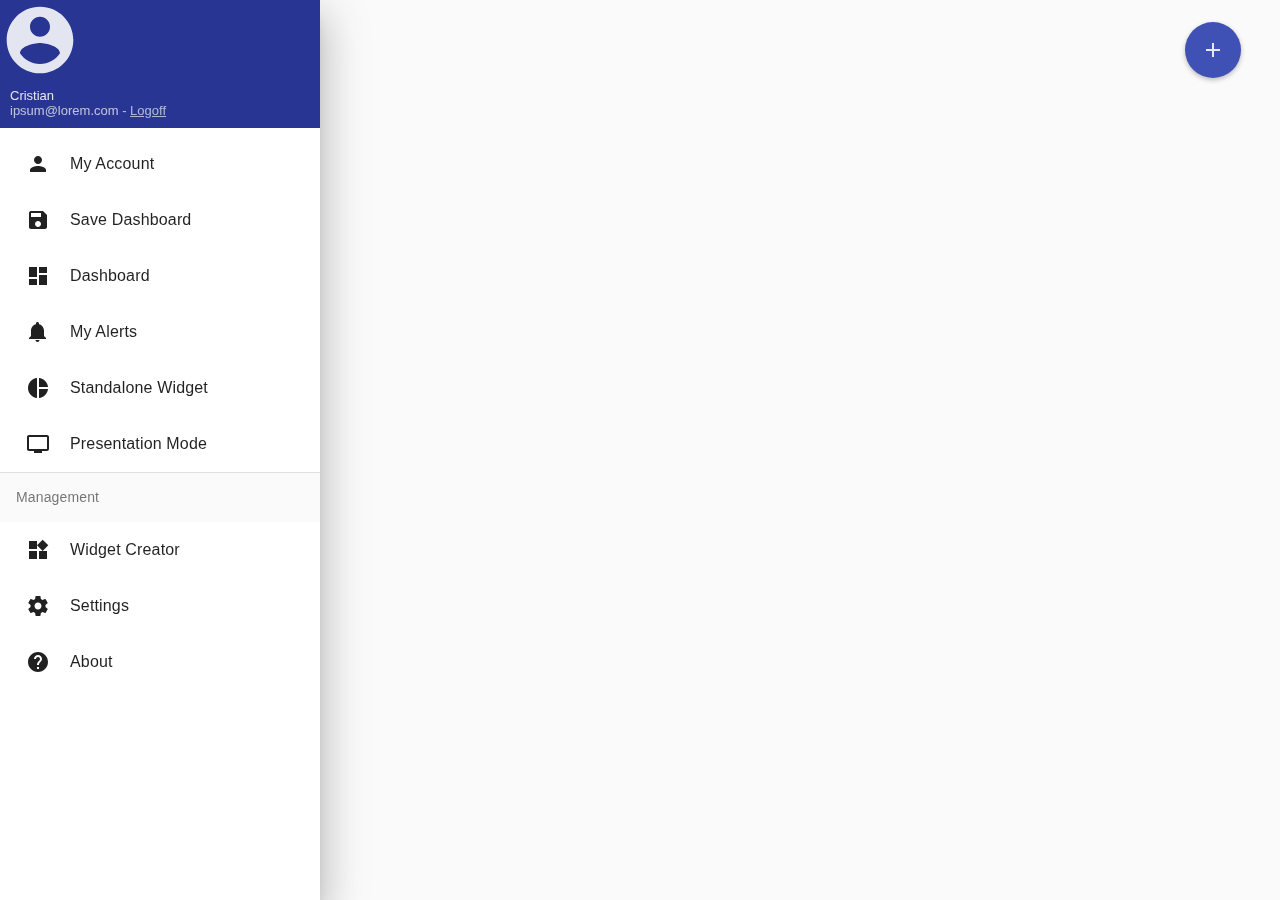
<file: insights/updash/index.html>
<!DOCTYPE html>
<html lang="en-us" ng-app="app">
    <head>
        <title>UPDASH</title>
        <meta http-equiv="X-UA-Compatible" content="IE=Edge">
        <meta charset="UTF-8">
        <meta name="viewport" content="width=device-width, initial-scale=1.0"/>

        <link rel="stylesheet" href="css/updash.css"/>
        <script src="js/updash.js"></script>
    </head>
    <body ng-cloak ng-controller="appController">
        <side-nav></side-nav>
        <div class="app-container">
            <ng-view></ng-view>
        </div>
    </body>
</html>
</file>
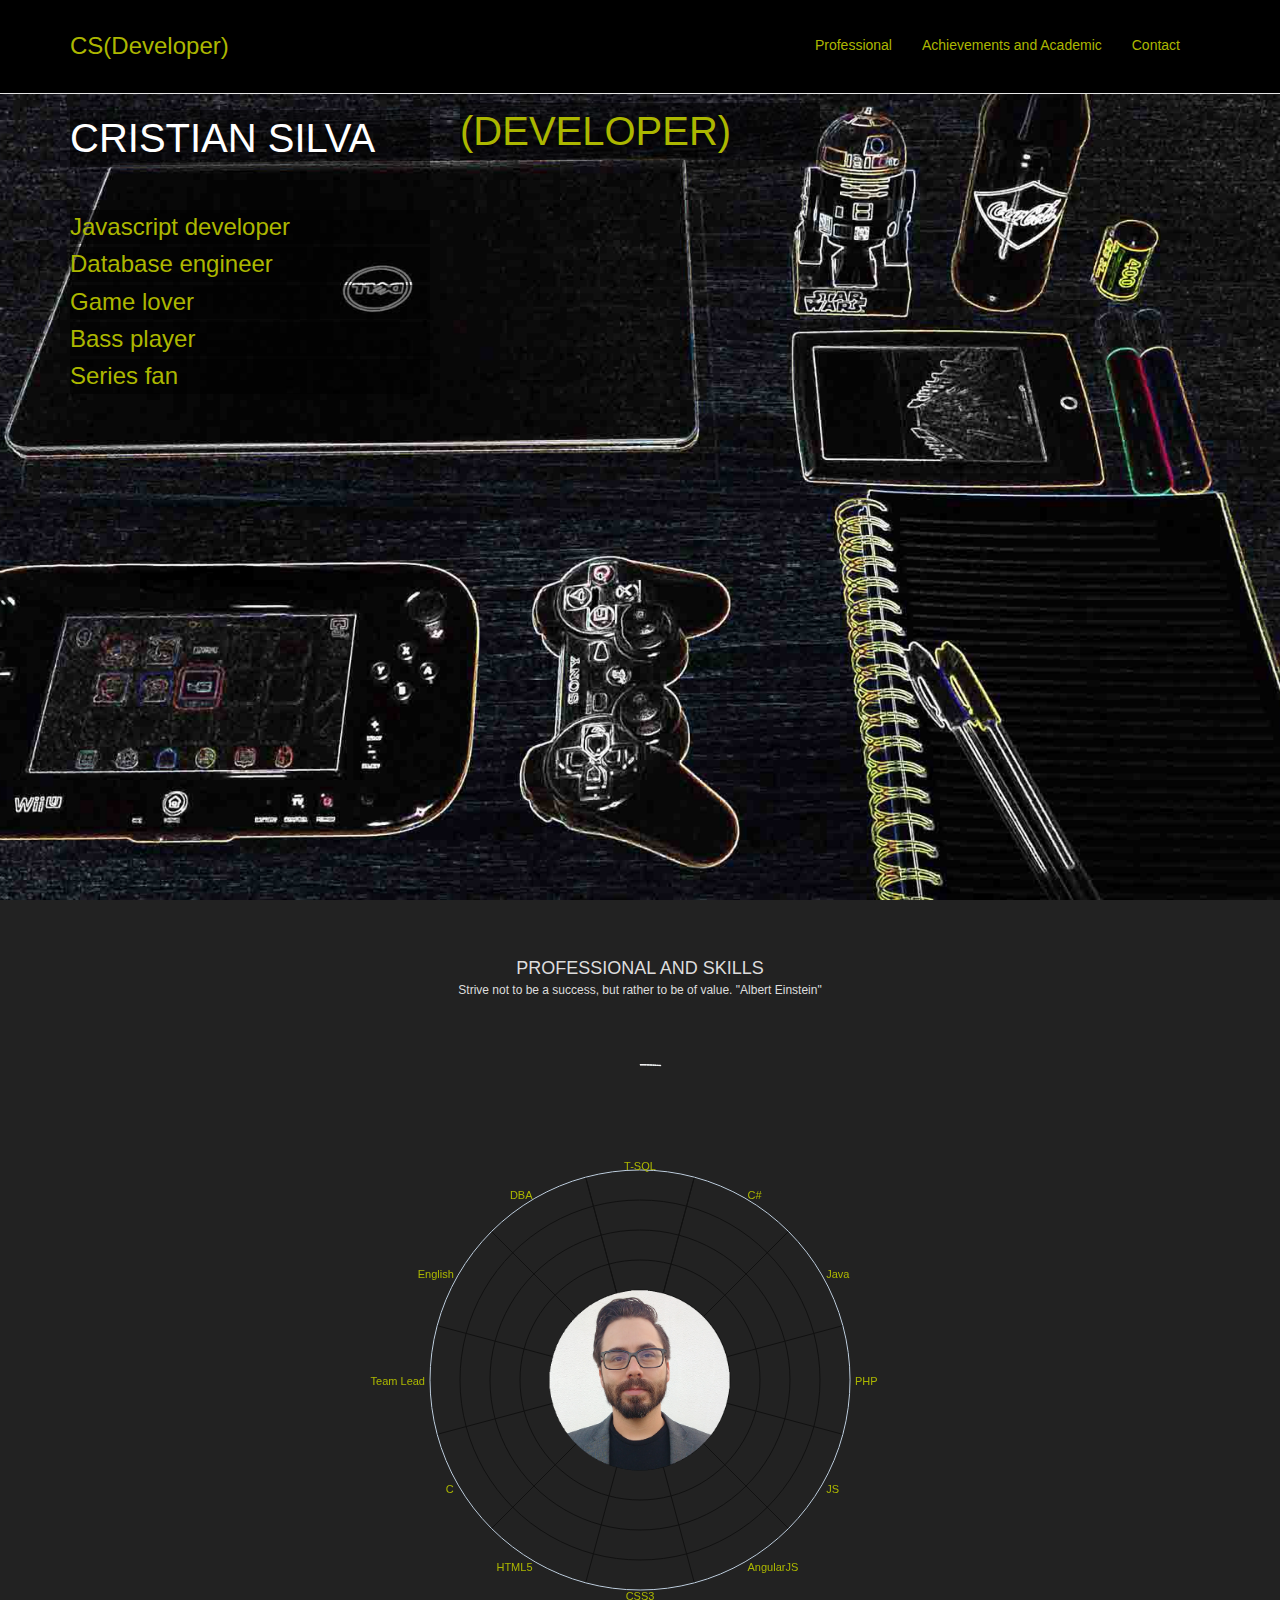
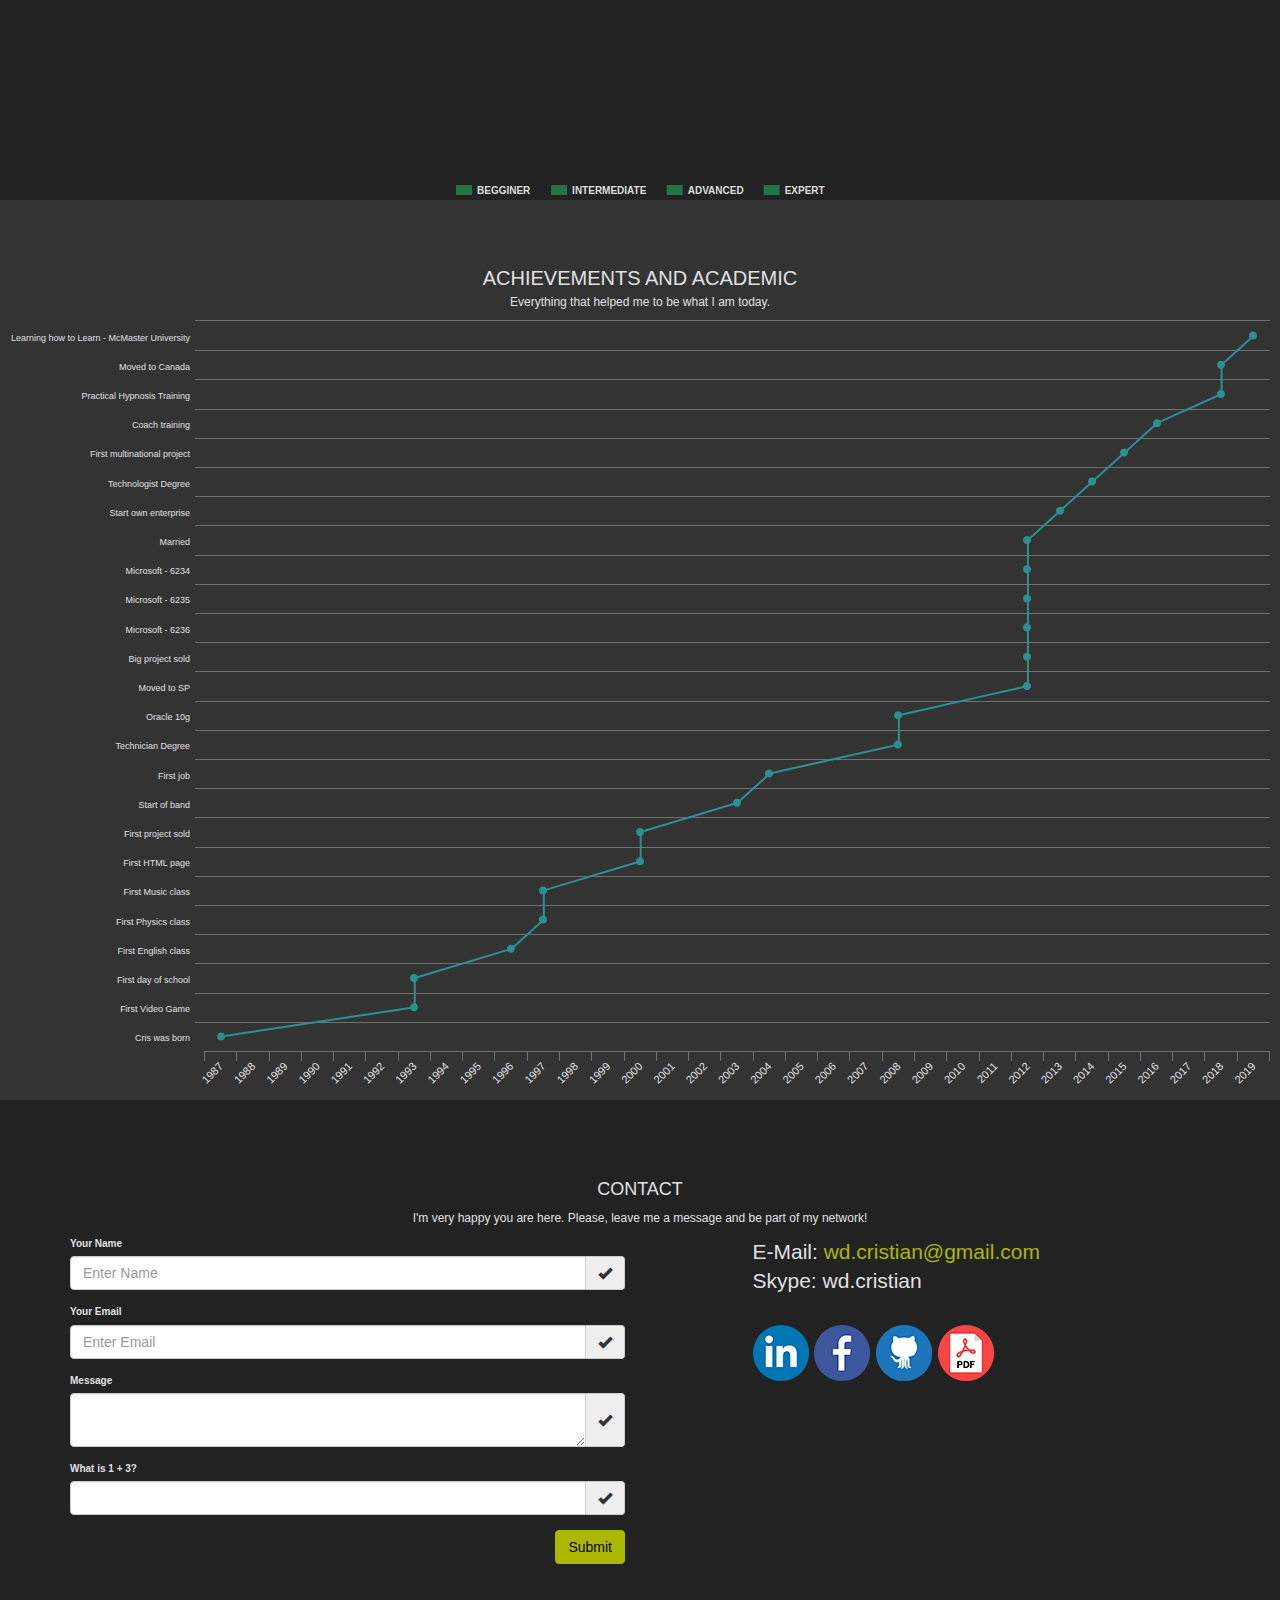
<file: indexOLD.html>
<!DOCTYPE html>
<html lang="en">
	<head>
		<meta charset="utf-8">
		<meta http-equiv="X-UA-Compatible" content="IE=edge">
		<meta name="theme-color" content="#000" />
		<meta name="viewport" content="width=device-width, initial-scale=1">
		<meta prefix="og: http://ogp.me/ns#" property="og:title" content="CS(Developer)"/>
		<meta prefix="og: http://ogp.me/ns#" property="og:description" content="A short description illustrated by charts, about a System Developer...">
		<meta prefix="og: http://ogp.me/ns#" property="og:image" content="http://csprofile.github.io/img/ogImage.png" />
		<meta prefix="og: http://ogp.me/ns#" property="og:url" content="http://csprofile.github.io/" />

		<link rel="shortcut icon" href="favicon.ico" type="image/x-icon" />
		
		<title>CS(Developer)</title>
		
		<link href="css/bootstrap.min.css" rel="stylesheet">
		<link href="css/scrolling.css" rel="stylesheet">
		<link href="css/bootstrap.adapt.css" rel="stylesheet">
		
		<link href="css/style.css" rel="stylesheet">
		
		<script src="js/thirdParty/jquery.js"></script>
		<script src="js/thirdParty/bootstrap.min.js"></script>
		
		<script src="js/thirdParty/highcharts.js"></script>
		<script src="js/thirdParty/highcharts-more.js"></script>
		
		<script src="js/thirdParty/jquery.easing.min.js"></script>
		<script src="js/scrolling.js"></script>
		
		<script src="js/consoleAnim.js"></script>
		<script src="js/util.js"></script>
		<script src="js/chartProfessional.js"></script>
		<script src="js/chartAcademic.js"></script>
		<script src="js/contactSubmit.js"></script>
		<script src="js/start.js"></script>

		<!-- Support to IE 9 -->
		<!--[if lt IE 9]>
			<script src="https://oss.maxcdn.com/libs/html5shiv/3.7.0/html5shiv.js"></script>
			<script src="https://oss.maxcdn.com/libs/respond.js/1.4.2/respond.min.js"></script>
		<![endif]-->
		
		<script>
		  (function(i,s,o,g,r,a,m){i['GoogleAnalyticsObject']=r;i[r]=i[r]||function(){
		  (i[r].q=i[r].q||[]).push(arguments)},i[r].l=1*new Date();a=s.createElement(o),
		  m=s.getElementsByTagName(o)[0];a.async=1;a.src=g;m.parentNode.insertBefore(a,m)
		  })(window,document,'script','https://www.google-analytics.com/analytics.js','ga');

		  ga('create', 'UA-77928029-1', 'auto');
		  ga('send', 'pageview');

		</script>

	</head>

	<body data-spy="scroll" data-target=".navbar-fixed-top">

		<!-- Navigations -->
		<nav class="navbar navbar-default navbar-fixed-top" role="navigation">
			<div class="container">
				
				<div class="navbar-header page-scroll">
					<button type="button" class="navbar-toggle" data-toggle="collapse" data-target=".navbar-ex1-collapse">
						<span class="sr-only">Toggle navigation</span>
						<span class="icon-bar"></span>
						<span class="icon-bar"></span>
						<span class="icon-bar"></span>
					</button>
					<a href="#Sec0" id="homeIcon" title="Home, sweet home!" class="page-scroll" alt="Home, sweet home!">CS(Developer)</a>
				</div>

				<div class="navbar-collapse navbar-ex1-collapse collapse" aria-expanded="false" style="height: 1px;">
					<ul class="nav navbar-nav">
						<li class="">
							<a class="page-scroll" href="#Sec1">Professional</a>
						</li>
						<li class="">
							<a class="page-scroll" href="#Sec2">Achievements and Academic</a>
						</li>
						<li class="">
							<a class="page-scroll" href="#Sec3">Contact</a>
						</li>
					</ul>
				</div>
			</div>
		</nav>

		<!-- Sections -->
		<section id="Sec0" class="sectionFixHeight">
			<div class='container'>
				<div class='row Sec0-Title'>
					<div class='col-lg-4'><p>CRISTIAN SILVA</p></div>
					<div class='col-lg-4'><p class='yellowTitle'>(DEVELOPER)</p></div>
				</div>
				<div class='row Sec0-Bio'>
					<div class='col-lg-4'>
						<p class='yellowTitle'>Javascript developer</p>
						<p class='yellowTitle'>Database engineer</p>
						<p class='yellowTitle'>Game lover</p>
						<p class='yellowTitle'>Bass player</p>
						<p class='yellowTitle'>Series fan</p>
					</div>
				</div>
			</div>
		</section>
		
		
		<section id="Sec1" class="sectionFixHeight">
			<div class="chartCols" id="chartContainer1"></div>
		</section>
		

		<section id="Sec2" class="sectionFixHeight">
			<div class="chartCols" id="chartContainer2"></div>
		</section>
		

		<section id="Sec3" class="sectionFixHeight">
			<h1 id='highchartsTitle' class'mainFont'>CONTACT</h1>
			<p id='highchartsSubTitle' class='mainFont'>I'm very happy you are here. Please, leave me a message and be part of my network!</p>
			<div class='alertDialog'>
				<div class="alert alert-success" style="display: none"><strong><span class="glyphicon glyphicon-send"></span> Success! Message sent.</strong></div>	  
				<div class="alert alert-danger" style="display: none"><span class="glyphicon glyphicon-alert"></span><strong> Error! Please, send me direct e-mail.</strong></div>
			</div>
			<div class="container">
				<div class="row">
					<form role="form" action="https://formspree.io/your@email.com" method="post" id="contactForm"> 
						<div class="col-lg-6">
							<div class="form-group">
								<label for="_subject">Your Name</label>
								<div class="input-group">
								<input type="text" class="form-control" name="_subject" id="InputName" placeholder="Enter Name" required>
								<span class="input-group-addon"><i class="glyphicon glyphicon-ok form-control-feedback"></i></span></div>
							</div>
							<div class="form-group">
								<label for="_replyto">Your Email</label>
								<div class="input-group">
								<input type="email" class="form-control" id="InputEmail" name="_replyto" placeholder="Enter Email" required>
								<span class="input-group-addon"><i class="glyphicon glyphicon-ok form-control-feedback"></i></span></div>
							</div>
							<div class="form-group">
								<label for="InputMessage">Message</label>
								<div class="input-group">
									<textarea name="InputMessage" id="InputMessage" class="form-control" rows="2" required></textarea>
									<span class="input-group-addon"><i class="glyphicon glyphicon-ok form-control-feedback"></i></span>
								</div>
							</div>
							<div class="form-group">
								<label id='calc' for="InputReal">What is 4+3?</label>
								<div class="input-group">
									<input type="text" class="form-control" name="InputReal" id="InputReal" required>
									<span class="input-group-addon"><i class="glyphicon glyphicon-ok form-control-feedback"></i></span>
								</div>
							</div>
							<input type="submit" name="submit" id="submit" value="Submit" class="btn btn-submit pull-right">
						</div>
					</form>
					
					<hr class="featurette-divider hidden-lg">
					<div class="col-lg-5 col-md-push-1">
						<address>
							
							<p class="lead">
								E-Mail:<a href='mailto:wd.cristian@gmail.com'> wd.cristian@gmail.com</a>
								<br/>
								Skype: wd.cristian
								<br/>
								<br/>
								<a href='http://www.linkedin.com/in/csdeveloper' target='_blank'><img class='social' alt='LinkedIn' title='LinkedIn' src='img/socialLn.png'/></a>
								<a href='http://www.facebook.com/wd.cristian' target='_blank'><img class='social' alt='Facebook' title='Facebook' src='img/socialFacebook.png'/></a>
								<a href='http://github.com/csprofile' target='_blank'><img class='social' alt='Github' title='Github' src='img/socialGithub.png'/></a>
								<a href='download/Cristian_Silva_EN.pdf' target='_blank' download><img class='social' alt='Download PDF formal resume' title='Download PDF formal Resume' src='img/pdfDownload.png'/></a>
							</p>
						</address>
					</div>
				</div>
			</div>
		</section>
		

		<!-- Modal -->
		<div class="modal fade" id="mobileRotation" role="dialog">
			<div class="modal-dialog">

				<!-- Modal content-->
				<div class="modal-content">
					<div class="modal-body">
						<img src='img/mobileScreenRotation.gif' style='height:180px; width:auto;'/>
					</div>
				</div>
			</div>
		</div>
		
	</body>
</html>
</file>
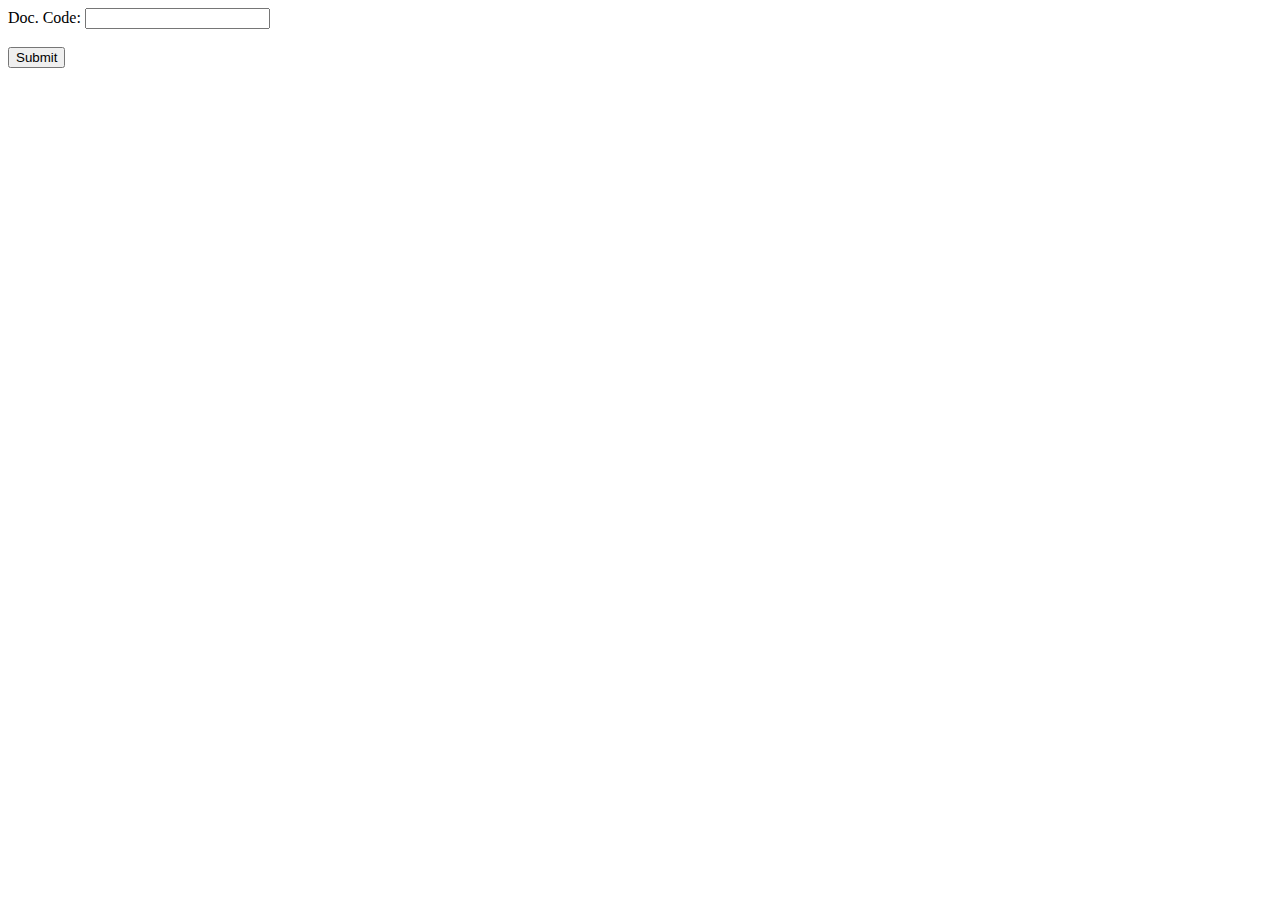
<file: Alan/alan.html>
<!DOCTYPE html>
<html>
<body>

<form id="formdoc" onsubmit="submitDoc()">
  <label for="doccode">Doc. Code:</label>
  <input type="text" id="doccode" name="doccode"><br><br>
  <input type="submit" value="Submit">
</form>

<div id="imgcontainer">

</div>

<script>
	document.getElementById('formdoc').addEventListener('submit', function(e) {
		e.preventDefault();
	});

	function submitDoc() {
		var docs = {
			"657531":"1.png"
		}
		var doc = document.getElementById("doccode").value;
		var result = docs[doc];
		
		if (result) {
			var elem = document.createElement("img");
				elem.setAttribute("src", result);
				elem.setAttribute("id", "docimage");
				elem.setAttribute("height", "768");
				elem.setAttribute("width", "1024");
				elem.setAttribute("alt", "Flower");
				document.getElementById("imgcontainer").appendChild(elem);
		} else {
			var elem = document.querySelector( '#docimage' );
			
			if (elem){
				elem.parentNode.removeChild( elem );
			}
				
			alert("Esta merda nao existe");
		}
		
		document.getElementById("doccode").value = '';
		
	}
</script>

</body>
</html>
</file>
<file: collector/css/imersive.css>
.blueImersive{
	background: #769fe2; /* Old browsers */
	background: -moz-linear-gradient(top,  #769fe2 0%, #313fd8 100%); /* FF3.6+ */
	background: -webkit-gradient(linear, left top, left bottom, color-stop(0%,#769fe2), color-stop(100%,#313fd8)); /* Chrome,Safari4+ */
	background: -webkit-linear-gradient(top,  #769fe2 0%,#313fd8 100%); /* Chrome10+,Safari5.1+ */
	background: -o-linear-gradient(top,  #769fe2 0%,#313fd8 100%); /* Opera 11.10+ */
	background: -ms-linear-gradient(top,  #769fe2 0%,#313fd8 100%); /* IE10+ */
	background: linear-gradient(to bottom,  #769fe2 0%,#313fd8 100%); /* W3C */
	filter: progid:DXImageTransform.Microsoft.gradient( startColorstr='#769fe2', endColorstr='#313fd8',GradientType=0 ); /* IE6-9 */
}

.greenImersive{
	background: #a9db80; /* Old browsers */
	background: -moz-linear-gradient(top,  #a9db80 0%, #96c56f 100%); /* FF3.6+ */
	background: -webkit-gradient(linear, left top, left bottom, color-stop(0%,#a9db80), color-stop(100%,#96c56f)); /* Chrome,Safari4+ */
	background: -webkit-linear-gradient(top,  #a9db80 0%,#96c56f 100%); /* Chrome10+,Safari5.1+ */
	background: -o-linear-gradient(top,  #a9db80 0%,#96c56f 100%); /* Opera 11.10+ */
	background: -ms-linear-gradient(top,  #a9db80 0%,#96c56f 100%); /* IE10+ */
	background: linear-gradient(to bottom,  #a9db80 0%,#96c56f 100%); /* W3C */
	filter: progid:DXImageTransform.Microsoft.gradient( startColorstr='#a9db80', endColorstr='#96c56f',GradientType=0 ); /* IE6-9 */
}

.redImersive{
	background: #e58787; /* Old browsers */
	background: -moz-linear-gradient(top,  #e58787 0%, #ba3d3d 100%); /* FF3.6+ */
	background: -webkit-gradient(linear, left top, left bottom, color-stop(0%,#e58787), color-stop(100%,#ba3d3d)); /* Chrome,Safari4+ */
	background: -webkit-linear-gradient(top,  #e58787 0%,#ba3d3d 100%); /* Chrome10+,Safari5.1+ */
	background: -o-linear-gradient(top,  #e58787 0%,#ba3d3d 100%); /* Opera 11.10+ */
	background: -ms-linear-gradient(top,  #e58787 0%,#ba3d3d 100%); /* IE10+ */
	background: linear-gradient(to bottom,  #e58787 0%,#ba3d3d 100%); /* W3C */
	filter: progid:DXImageTransform.Microsoft.gradient( startColorstr='#e58787', endColorstr='#ba3d3d',GradientType=0 ); /* IE6-9 */
}

.yellowImersive{
	background: #d3d37a; /* Old browsers */
	background: -moz-linear-gradient(top,  #d3d37a 0%, #a09106 100%); /* FF3.6+ */
	background: -webkit-gradient(linear, left top, left bottom, color-stop(0%,#d3d37a), color-stop(100%,#a09106)); /* Chrome,Safari4+ */
	background: -webkit-linear-gradient(top,  #d3d37a 0%,#a09106 100%); /* Chrome10+,Safari5.1+ */
	background: -o-linear-gradient(top,  #d3d37a 0%,#a09106 100%); /* Opera 11.10+ */
	background: -ms-linear-gradient(top,  #d3d37a 0%,#a09106 100%); /* IE10+ */
	background: linear-gradient(to bottom,  #d3d37a 0%,#a09106 100%); /* W3C */
	filter: progid:DXImageTransform.Microsoft.gradient( startColorstr='#d3d37a', endColorstr='#a09106',GradientType=0 ); /* IE6-9 */
}

.orangeImersive{
	background: #e0a37d; /* Old browsers */
	background: -moz-linear-gradient(top,  #e0a37d 0%, #cc6c18 100%); /* FF3.6+ */
	background: -webkit-gradient(linear, left top, left bottom, color-stop(0%,#e0a37d), color-stop(100%,#cc6c18)); /* Chrome,Safari4+ */
	background: -webkit-linear-gradient(top,  #e0a37d 0%,#cc6c18 100%); /* Chrome10+,Safari5.1+ */
	background: -o-linear-gradient(top,  #e0a37d 0%,#cc6c18 100%); /* Opera 11.10+ */
	background: -ms-linear-gradient(top,  #e0a37d 0%,#cc6c18 100%); /* IE10+ */
	background: linear-gradient(to bottom,  #e0a37d 0%,#cc6c18 100%); /* W3C */
	filter: progid:DXImageTransform.Microsoft.gradient( startColorstr='#e0a37d', endColorstr='#cc6c18',GradientType=0 ); /* IE6-9 */
}

.purpleImersive{
	background: #ae83ea; /* Old browsers */
	background: -moz-linear-gradient(top,  #ae83ea 0%, #aa00e8 100%); /* FF3.6+ */
	background: -webkit-gradient(linear, left top, left bottom, color-stop(0%,#ae83ea), color-stop(100%,#aa00e8)); /* Chrome,Safari4+ */
	background: -webkit-linear-gradient(top,  #ae83ea 0%,#aa00e8 100%); /* Chrome10+,Safari5.1+ */
	background: -o-linear-gradient(top,  #ae83ea 0%,#aa00e8 100%); /* Opera 11.10+ */
	background: -ms-linear-gradient(top,  #ae83ea 0%,#aa00e8 100%); /* IE10+ */
	background: linear-gradient(to bottom,  #ae83ea 0%,#aa00e8 100%); /* W3C */
	filter: progid:DXImageTransform.Microsoft.gradient( startColorstr='#ae83ea', endColorstr='#aa00e8',GradientType=0 ); /* IE6-9 */
}

.grayImersive{
	background: #eaeaea; /* Old browsers */
	background: -moz-linear-gradient(top,  #eaeaea 0%, #aaaaaa 0%, #425e87 100%); /* FF3.6+ */
	background: -webkit-gradient(linear, left top, left bottom, color-stop(0%,#eaeaea), color-stop(0%,#aaaaaa), color-stop(100%,#425e87)); /* Chrome,Safari4+ */
	background: -webkit-linear-gradient(top,  #eaeaea 0%,#aaaaaa 0%,#425e87 100%); /* Chrome10+,Safari5.1+ */
	background: -o-linear-gradient(top,  #eaeaea 0%,#aaaaaa 0%,#425e87 100%); /* Opera 11.10+ */
	background: -ms-linear-gradient(top,  #eaeaea 0%,#aaaaaa 0%,#425e87 100%); /* IE10+ */
	background: linear-gradient(to bottom,  #eaeaea 0%,#aaaaaa 0%,#425e87 100%); /* W3C */
	filter: progid:DXImageTransform.Microsoft.gradient( startColorstr='#eaeaea', endColorstr='#425e87',GradientType=0 ); /* IE6-9 */
}

.gray{
	background:#ccc;
}
</file>
<file: collector/css/mainStyle.css>
#buttons{
	width:100%;
	height:150px;
	border-top:1px solid #000;
	border-bottom:1px solid #000;
	position:fixed;
	bottom:0px;
}


body{
	font-family: Verdana,Arial,sans-serif;
	background:#fff;
	/*overflow:hidden;*/
	font-size: 0.75em;
	width:100%;
	height: 100%;
	background-repeat:no-repeat;
	background-position:right bottom;
}

.helperAlign {
    display: inline-block;
    height: 100%;
    vertical-align: middle;
}
</file>
<file: collector/css/keyboard.css>
#keyboard {
	margin: 0;
	padding: 0;
	list-style: none;
}

#keyboard li {
    float: left;
    margin: 0 0.4% 0.4% 0;
    width: 7.2%;
    text-align: center;
    -moz-border-radius: 5px;
    -webkit-border-radius: 5px;
}


#keyboard .firstitem{
	clear: left;
}
#keyboard .lastitem {
	margin-right: 0;
}
#keyboard .tab, #keyboard .delete {
	width: 11.6%;
}
#keyboard .numeric{
	width: 9.6%;
}
#keyboard .capslock, #keyboard .left-shift{
	width: 16%;
}
#keyboard .space {
	width: 58.8%;
}
#keyboard .next, #keyboard .before{
	width: 20%;
}
#keyboard .uppercase {
	text-transform: uppercase;
}
#keyboard .on {
	display: none;
}
</file>
<file: MasterMind/css/mainStyle.css>
html,body{height:100%;}

.container, #gameMsgs, .board {
    height:100%;
}

.btn{
	width:100%;
	height:100%;
}
.btnPlace{
	padding:10px;
}
.fill{
    width:100%;
    height:100%;
    min-height:100%;
    padding:10px;
    color:#efefef;
}

.avaibleColors{
	cursor:move;
}

.piecePlaceCol > div{
	border:1px solid #00CC00;
	-webkit-transition: all 0.3s ease;
	-moz-transition: all 0.3s ease;
	-o-transition: all 0.3s ease;
	transition: all 0.3s ease;
}

.ui-droppable{
	background-color:#444;;
}

.ui-droppable-disabled{
	background-color:#222;
}

.highlightEmptyPlace{
	background-color:red;
}
.sideDiv{background-color:transparent}
.boardColor{background-color:#222;}


.color0{background-color:#ff8800}
.color1{background-color:#8b0000}
.color2{background-color:#004600}
.color3{background-color:#000066}
.color4{background-color:#BDB76B}
.color5{background-color:#A46582}
.color6{background-color:#ddd}
.color7{background-color:#c0c0c0}

.inGame{
	background-color:#223332;
}


.valign1{
	display:table!important;
	height:100%;
}

.valign2{
	display: table-cell!important;
	vertical-align: middle;
}

.piecePlaceText{
	text-align:center;
	font-size:30px;
	color:#fff;
}

.gameInput{
	background-color:transparent;
	border:none;
}

.answerDiv{
	color:#00811c;
	font-size:14px;
}

.timerPlaceText{
	text-align:center;
	font-size:30px;
	color:red;
}

.wrongSize{
	width:100%;
	height:100%;
	position:absolute;
	z-index:999;
	text-align:center;
	display:none;
}
</file>
<file: MasterMind/css/bgNoise.css>
.noise {
  background-color: #1d2b2a;
  background-image: url(img/stripe.png), url(img/noise.png);
  background-repeat: repeat-x, repeat;
  background-position: 0 0%;
  background-attachment: fixed;
  -moz-animation: blink 0.1s steps(2, start) infinite, skip 7s linear infinite, flicker 0.1s steps(2, start) infinite;
  -webkit-animation: blink 0.1s steps(2, start) infinite, skip 7s linear infinite, flicker 0.1s steps(2, start) infinite;
  animation: blink 0.1s steps(2, start) infinite, skip 7s linear infinite, flicker 0.1s steps(2, start) infinite;
  color:#00811c;
}

@-moz-keyframes blink {
  to {
    background-color: #223332;
  }
}
@-webkit-keyframes blink {
  to {
    background-color: #223332;
  }
}
@keyframes blink {
  to {
    background-color: #223332;
  }
}
@-moz-keyframes skip {
  to {
    background-position: 0 100%;
  }
}
@-webkit-keyframes skip {
  to {
    background-position: 0 100%;
  }
}
@keyframes skip {
  to {
    background-position: 0 100%;
  }
}
</file>
<file: MasterMind/css/cssConsole.css>
.cssConsole {
position:relative;
overflow: hidden;
cursor:text;
}

.cssConsoleDisplay {
float: left; 
padding-left: 3px;
white-space: pre;
}

.cssConsoleInput {
position:absolute;
left:0px;
top:-30px;
opacity: 0; 
filter:alpha(opacity=0);
} 

.cssConsoleCursor {
float: left;
background: #21f838;
width:8px;
height:17px;
margin:0;
padding:0;
padding-right:1px;
padding-left:1px;
visibility: hidden;
}

.cssConsoleDisplay span.selected {
background: #21f838;
color: black;	
}

.cssConsoleDisplay span {
margin:0;
padding:0;
height:14px;
}
</file>
<file: rightway/css/board.css>
* {
    margin:0;
    padding:0;
}
#board{
    margin:0 auto;
}
#header{
    width:100%;
    height:50px;
    background-color: #fff;
}
.headerPart{
    width:32%;
    height:100%;
    font-family: Arial, Helvetica, sans-serif;
    display:inline-block;
}
.headerPart li{
    list-style-type: none;
    text-align: center;
}
</file>
<file: rightway/css/block.css>
.block{
    border: 1px solid black;
    box-sizing: border-box;
    -moz-box-sizing: border-box;
    -webkit-box-sizing: border-box;
    float:left;
}

.block.disabled-0{
    background-color:#111111;
}
.block.normal-1{
    background-color:#ddd;
}
.block.start-1{
    background-color:#0074D9;
}


.block.pass-1{
    background-color:#FFDC00;
}
.block.pass-1:after{
    content:'1';
}
.block.pass-2{
    background-color:#FF851B;
}
.block.pass-2:after{
    content:'2';
}
.block.pass-3{
    background-color:#FF4136;
}
.block.pass-3:after{
    content:'3';
}
</file>
<file: rightway/css/menu.css>
#menu.container{
    min-width:100%;
    min-height:100%;
    position: absolute;
    background: #ddd;
    float:left;
    display:block;
    text-align: center;
    padding-top:0px;

    background-color: #eee;
    background-size: 60px 60px;
    background-position: 0 0, 30px 30px;
    background-image: -webkit-linear-gradient(45deg, #ddd 25%, transparent 25%, transparent 75%, #ddd 75%, #ddd),
        -webkit-linear-gradient(45deg, #ddd 25%, transparent 25%, transparent 75%, #ddd 75%, #ddd);
    background-image: -moz-linear-gradient(45deg, #ddd 25%, transparent 25%, transparent 75%, #ddd 75%, #ddd),
        -moz-linear-gradient(45deg, #ddd 25%, transparent 25%, transparent 75%, #ddd 75%, #ddd);
    background-image: linear-gradient(45deg, #ddd 25%, transparent 25%, transparent 75%, #ddd 75%, #ddd),
        linear-gradient(45deg, #ddd 25%, transparent 25%, transparent 75%, #ddd 75%, #ddd);
    -pie-background: linear-gradient(45deg, #ddd 25%, transparent 25%, transparent 75%, #ddd 75%, #ddd) 0 0 / 60px,
        linear-gradient(45deg, #ddd 25%, transparent 25%, transparent 75%, #ddd 75%, #ddd) 30px 30px / 60px,
        #eee;
}
</file>
<file: rightway/css/sweetalert.css>
body.stop-scrolling {
  height: 100%;
  overflow: hidden; }

.sweet-overlay {
  background-color: black;
  /* IE8 */
  -ms-filter: "progid:DXImageTransform.Microsoft.Alpha(Opacity=40)";
  /* IE8 */
  background-color: rgba(0, 0, 0, 0.4);
  position: fixed;
  left: 0;
  right: 0;
  top: 0;
  bottom: 0;
  display: none;
  z-index: 10000; }

.sweet-alert {
  background-color: white;
  font-family: 'Open Sans', 'Helvetica Neue', Helvetica, Arial, sans-serif;
  width: 478px;
  padding: 17px;
  border-radius: 5px;
  text-align: center;
  position: fixed;
  left: 50%;
  top: 50%;
  margin-left: -256px;
  margin-top: -200px;
  overflow: hidden;
  display: none;
  z-index: 99999; }
  @media all and (max-width: 540px) {
    .sweet-alert {
      width: auto;
      margin-left: 0;
      margin-right: 0;
      left: 15px;
      right: 15px; } }
  .sweet-alert h2 {
    color: #575757;
    font-size: 30px;
    text-align: center;
    font-weight: 600;
    text-transform: none;
    position: relative;
    margin: 25px 0;
    padding: 0;
    line-height: 40px;
    display: block; }
  .sweet-alert p {
    color: #797979;
    font-size: 16px;
    text-align: center;
    font-weight: 300;
    position: relative;
    text-align: inherit;
    float: none;
    margin: 0;
    padding: 0;
    line-height: normal; }
  .sweet-alert fieldset {
    border: none;
    position: relative; }
  .sweet-alert .sa-error-container {
    background-color: #f1f1f1;
    margin-left: -17px;
    margin-right: -17px;
    overflow: hidden;
    padding: 0 10px;
    max-height: 0;
    webkit-transition: padding 0.15s, max-height 0.15s;
    transition: padding 0.15s, max-height 0.15s; }
    .sweet-alert .sa-error-container.show {
      padding: 10px 0;
      max-height: 100px;
      webkit-transition: padding 0.2s, max-height 0.2s;
      transition: padding 0.25s, max-height 0.25s; }
    .sweet-alert .sa-error-container .icon {
      display: inline-block;
      width: 24px;
      height: 24px;
      border-radius: 50%;
      background-color: #ea7d7d;
      color: white;
      line-height: 24px;
      text-align: center;
      margin-right: 3px; }
    .sweet-alert .sa-error-container p {
      display: inline-block; }
  .sweet-alert .sa-input-error {
    position: absolute;
    top: 29px;
    right: 26px;
    width: 20px;
    height: 20px;
    opacity: 0;
    -webkit-transform: scale(0.5);
    transform: scale(0.5);
    -webkit-transform-origin: 50% 50%;
    transform-origin: 50% 50%;
    -webkit-transition: all 0.1s;
    transition: all 0.1s; }
    .sweet-alert .sa-input-error::before, .sweet-alert .sa-input-error::after {
      content: "";
      width: 20px;
      height: 6px;
      background-color: #f06e57;
      border-radius: 3px;
      position: absolute;
      top: 50%;
      margin-top: -4px;
      left: 50%;
      margin-left: -9px; }
    .sweet-alert .sa-input-error::before {
      -webkit-transform: rotate(-45deg);
      transform: rotate(-45deg); }
    .sweet-alert .sa-input-error::after {
      -webkit-transform: rotate(45deg);
      transform: rotate(45deg); }
    .sweet-alert .sa-input-error.show {
      opacity: 1;
      -webkit-transform: scale(1);
      transform: scale(1); }
  .sweet-alert input {
    width: 100%;
    box-sizing: border-box;
    border-radius: 3px;
    border: 1px solid #d7d7d7;
    height: 43px;
    margin-top: 10px;
    margin-bottom: 17px;
    font-size: 18px;
    box-shadow: inset 0px 1px 1px rgba(0, 0, 0, 0.06);
    padding: 0 12px;
    display: none;
    -webkit-transition: all 0.3s;
    transition: all 0.3s; }
    .sweet-alert input:focus {
      outline: none;
      box-shadow: 0px 0px 3px #c4e6f5;
      border: 1px solid #b4dbed; }
      .sweet-alert input:focus::-moz-placeholder {
        transition: opacity 0.3s 0.03s ease;
        opacity: 0.5; }
      .sweet-alert input:focus:-ms-input-placeholder {
        transition: opacity 0.3s 0.03s ease;
        opacity: 0.5; }
      .sweet-alert input:focus::-webkit-input-placeholder {
        transition: opacity 0.3s 0.03s ease;
        opacity: 0.5; }
    .sweet-alert input::-moz-placeholder {
      color: #bdbdbd; }
    .sweet-alert input:-ms-input-placeholder {
      color: #bdbdbd; }
    .sweet-alert input::-webkit-input-placeholder {
      color: #bdbdbd; }
  .sweet-alert.show-input input {
    display: block; }
  .sweet-alert .sa-confirm-button-container {
    display: inline-block;
    position: relative; }
  .sweet-alert .la-ball-fall {
    position: absolute;
    left: 50%;
    top: 50%;
    margin-left: -27px;
    margin-top: 4px;
    opacity: 0;
    visibility: hidden; }
  .sweet-alert button {
    background-color: #8CD4F5;
    color: white;
    border: none;
    box-shadow: none;
    font-size: 17px;
    font-weight: 500;
    -webkit-border-radius: 4px;
    border-radius: 5px;
    padding: 10px 32px;
    margin: 26px 5px 0 5px;
    cursor: pointer; }
    .sweet-alert button:focus {
      outline: none;
      box-shadow: 0 0 2px rgba(128, 179, 235, 0.5), inset 0 0 0 1px rgba(0, 0, 0, 0.05); }
    .sweet-alert button:hover {
      background-color: #7ecff4; }
    .sweet-alert button:active {
      background-color: #5dc2f1; }
    .sweet-alert button.cancel {
      background-color: #C1C1C1; }
      .sweet-alert button.cancel:hover {
        background-color: #b9b9b9; }
      .sweet-alert button.cancel:active {
        background-color: #a8a8a8; }
      .sweet-alert button.cancel:focus {
        box-shadow: rgba(197, 205, 211, 0.8) 0px 0px 2px, rgba(0, 0, 0, 0.0470588) 0px 0px 0px 1px inset !important; }
    .sweet-alert button[disabled] {
      opacity: .6;
      cursor: default; }
    .sweet-alert button.confirm[disabled] {
      color: transparent; }
      .sweet-alert button.confirm[disabled] ~ .la-ball-fall {
        opacity: 1;
        visibility: visible;
        transition-delay: 0s; }
    .sweet-alert button::-moz-focus-inner {
      border: 0; }
  .sweet-alert[data-has-cancel-button=false] button {
    box-shadow: none !important; }
  .sweet-alert[data-has-confirm-button=false][data-has-cancel-button=false] {
    padding-bottom: 40px; }
  .sweet-alert .sa-icon {
    width: 80px;
    height: 80px;
    border: 4px solid gray;
    -webkit-border-radius: 40px;
    border-radius: 40px;
    border-radius: 50%;
    margin: 20px auto;
    padding: 0;
    position: relative;
    box-sizing: content-box; }
    .sweet-alert .sa-icon.sa-error {
      border-color: #F27474; }
      .sweet-alert .sa-icon.sa-error .sa-x-mark {
        position: relative;
        display: block; }
      .sweet-alert .sa-icon.sa-error .sa-line {
        position: absolute;
        height: 5px;
        width: 47px;
        background-color: #F27474;
        display: block;
        top: 37px;
        border-radius: 2px; }
        .sweet-alert .sa-icon.sa-error .sa-line.sa-left {
          -webkit-transform: rotate(45deg);
          transform: rotate(45deg);
          left: 17px; }
        .sweet-alert .sa-icon.sa-error .sa-line.sa-right {
          -webkit-transform: rotate(-45deg);
          transform: rotate(-45deg);
          right: 16px; }
    .sweet-alert .sa-icon.sa-warning {
      border-color: #F8BB86; }
      .sweet-alert .sa-icon.sa-warning .sa-body {
        position: absolute;
        width: 5px;
        height: 47px;
        left: 50%;
        top: 10px;
        -webkit-border-radius: 2px;
        border-radius: 2px;
        margin-left: -2px;
        background-color: #F8BB86; }
      .sweet-alert .sa-icon.sa-warning .sa-dot {
        position: absolute;
        width: 7px;
        height: 7px;
        -webkit-border-radius: 50%;
        border-radius: 50%;
        margin-left: -3px;
        left: 50%;
        bottom: 10px;
        background-color: #F8BB86; }
    .sweet-alert .sa-icon.sa-info {
      border-color: #C9DAE1; }
      .sweet-alert .sa-icon.sa-info::before {
        content: "";
        position: absolute;
        width: 5px;
        height: 29px;
        left: 50%;
        bottom: 17px;
        border-radius: 2px;
        margin-left: -2px;
        background-color: #C9DAE1; }
      .sweet-alert .sa-icon.sa-info::after {
        content: "";
        position: absolute;
        width: 7px;
        height: 7px;
        border-radius: 50%;
        margin-left: -3px;
        top: 19px;
        background-color: #C9DAE1; }
    .sweet-alert .sa-icon.sa-success {
      border-color: #A5DC86; }
      .sweet-alert .sa-icon.sa-success::before, .sweet-alert .sa-icon.sa-success::after {
        content: '';
        -webkit-border-radius: 40px;
        border-radius: 40px;
        border-radius: 50%;
        position: absolute;
        width: 60px;
        height: 120px;
        background: white;
        -webkit-transform: rotate(45deg);
        transform: rotate(45deg); }
      .sweet-alert .sa-icon.sa-success::before {
        -webkit-border-radius: 120px 0 0 120px;
        border-radius: 120px 0 0 120px;
        top: -7px;
        left: -33px;
        -webkit-transform: rotate(-45deg);
        transform: rotate(-45deg);
        -webkit-transform-origin: 60px 60px;
        transform-origin: 60px 60px; }
      .sweet-alert .sa-icon.sa-success::after {
        -webkit-border-radius: 0 120px 120px 0;
        border-radius: 0 120px 120px 0;
        top: -11px;
        left: 30px;
        -webkit-transform: rotate(-45deg);
        transform: rotate(-45deg);
        -webkit-transform-origin: 0px 60px;
        transform-origin: 0px 60px; }
      .sweet-alert .sa-icon.sa-success .sa-placeholder {
        width: 80px;
        height: 80px;
        border: 4px solid rgba(165, 220, 134, 0.2);
        -webkit-border-radius: 40px;
        border-radius: 40px;
        border-radius: 50%;
        box-sizing: content-box;
        position: absolute;
        left: -4px;
        top: -4px;
        z-index: 2; }
      .sweet-alert .sa-icon.sa-success .sa-fix {
        width: 5px;
        height: 90px;
        background-color: white;
        position: absolute;
        left: 28px;
        top: 8px;
        z-index: 1;
        -webkit-transform: rotate(-45deg);
        transform: rotate(-45deg); }
      .sweet-alert .sa-icon.sa-success .sa-line {
        height: 5px;
        background-color: #A5DC86;
        display: block;
        border-radius: 2px;
        position: absolute;
        z-index: 2; }
        .sweet-alert .sa-icon.sa-success .sa-line.sa-tip {
          width: 25px;
          left: 14px;
          top: 46px;
          -webkit-transform: rotate(45deg);
          transform: rotate(45deg); }
        .sweet-alert .sa-icon.sa-success .sa-line.sa-long {
          width: 47px;
          right: 8px;
          top: 38px;
          -webkit-transform: rotate(-45deg);
          transform: rotate(-45deg); }
    .sweet-alert .sa-icon.sa-custom {
      background-size: contain;
      border-radius: 0;
      border: none;
      background-position: center center;
      background-repeat: no-repeat; }

/*
 * Animations
 */
@-webkit-keyframes showSweetAlert {
  0% {
    transform: scale(0.7);
    -webkit-transform: scale(0.7); }
  45% {
    transform: scale(1.05);
    -webkit-transform: scale(1.05); }
  80% {
    transform: scale(0.95);
    -webkit-transform: scale(0.95); }
  100% {
    transform: scale(1);
    -webkit-transform: scale(1); } }

@keyframes showSweetAlert {
  0% {
    transform: scale(0.7);
    -webkit-transform: scale(0.7); }
  45% {
    transform: scale(1.05);
    -webkit-transform: scale(1.05); }
  80% {
    transform: scale(0.95);
    -webkit-transform: scale(0.95); }
  100% {
    transform: scale(1);
    -webkit-transform: scale(1); } }

@-webkit-keyframes hideSweetAlert {
  0% {
    transform: scale(1);
    -webkit-transform: scale(1); }
  100% {
    transform: scale(0.5);
    -webkit-transform: scale(0.5); } }

@keyframes hideSweetAlert {
  0% {
    transform: scale(1);
    -webkit-transform: scale(1); }
  100% {
    transform: scale(0.5);
    -webkit-transform: scale(0.5); } }

@-webkit-keyframes slideFromTop {
  0% {
    top: 0%; }
  100% {
    top: 50%; } }

@keyframes slideFromTop {
  0% {
    top: 0%; }
  100% {
    top: 50%; } }

@-webkit-keyframes slideToTop {
  0% {
    top: 50%; }
  100% {
    top: 0%; } }

@keyframes slideToTop {
  0% {
    top: 50%; }
  100% {
    top: 0%; } }

@-webkit-keyframes slideFromBottom {
  0% {
    top: 70%; }
  100% {
    top: 50%; } }

@keyframes slideFromBottom {
  0% {
    top: 70%; }
  100% {
    top: 50%; } }

@-webkit-keyframes slideToBottom {
  0% {
    top: 50%; }
  100% {
    top: 70%; } }

@keyframes slideToBottom {
  0% {
    top: 50%; }
  100% {
    top: 70%; } }

.showSweetAlert[data-animation=pop] {
  -webkit-animation: showSweetAlert 0.3s;
  animation: showSweetAlert 0.3s; }

.showSweetAlert[data-animation=none] {
  -webkit-animation: none;
  animation: none; }

.showSweetAlert[data-animation=slide-from-top] {
  -webkit-animation: slideFromTop 0.3s;
  animation: slideFromTop 0.3s; }

.showSweetAlert[data-animation=slide-from-bottom] {
  -webkit-animation: slideFromBottom 0.3s;
  animation: slideFromBottom 0.3s; }

.hideSweetAlert[data-animation=pop] {
  -webkit-animation: hideSweetAlert 0.2s;
  animation: hideSweetAlert 0.2s; }

.hideSweetAlert[data-animation=none] {
  -webkit-animation: none;
  animation: none; }

.hideSweetAlert[data-animation=slide-from-top] {
  -webkit-animation: slideToTop 0.4s;
  animation: slideToTop 0.4s; }

.hideSweetAlert[data-animation=slide-from-bottom] {
  -webkit-animation: slideToBottom 0.3s;
  animation: slideToBottom 0.3s; }

@-webkit-keyframes animateSuccessTip {
  0% {
    width: 0;
    left: 1px;
    top: 19px; }
  54% {
    width: 0;
    left: 1px;
    top: 19px; }
  70% {
    width: 50px;
    left: -8px;
    top: 37px; }
  84% {
    width: 17px;
    left: 21px;
    top: 48px; }
  100% {
    width: 25px;
    left: 14px;
    top: 45px; } }

@keyframes animateSuccessTip {
  0% {
    width: 0;
    left: 1px;
    top: 19px; }
  54% {
    width: 0;
    left: 1px;
    top: 19px; }
  70% {
    width: 50px;
    left: -8px;
    top: 37px; }
  84% {
    width: 17px;
    left: 21px;
    top: 48px; }
  100% {
    width: 25px;
    left: 14px;
    top: 45px; } }

@-webkit-keyframes animateSuccessLong {
  0% {
    width: 0;
    right: 46px;
    top: 54px; }
  65% {
    width: 0;
    right: 46px;
    top: 54px; }
  84% {
    width: 55px;
    right: 0px;
    top: 35px; }
  100% {
    width: 47px;
    right: 8px;
    top: 38px; } }

@keyframes animateSuccessLong {
  0% {
    width: 0;
    right: 46px;
    top: 54px; }
  65% {
    width: 0;
    right: 46px;
    top: 54px; }
  84% {
    width: 55px;
    right: 0px;
    top: 35px; }
  100% {
    width: 47px;
    right: 8px;
    top: 38px; } }

@-webkit-keyframes rotatePlaceholder {
  0% {
    transform: rotate(-45deg);
    -webkit-transform: rotate(-45deg); }
  5% {
    transform: rotate(-45deg);
    -webkit-transform: rotate(-45deg); }
  12% {
    transform: rotate(-405deg);
    -webkit-transform: rotate(-405deg); }
  100% {
    transform: rotate(-405deg);
    -webkit-transform: rotate(-405deg); } }

@keyframes rotatePlaceholder {
  0% {
    transform: rotate(-45deg);
    -webkit-transform: rotate(-45deg); }
  5% {
    transform: rotate(-45deg);
    -webkit-transform: rotate(-45deg); }
  12% {
    transform: rotate(-405deg);
    -webkit-transform: rotate(-405deg); }
  100% {
    transform: rotate(-405deg);
    -webkit-transform: rotate(-405deg); } }

.animateSuccessTip {
  -webkit-animation: animateSuccessTip 0.75s;
  animation: animateSuccessTip 0.75s; }

.animateSuccessLong {
  -webkit-animation: animateSuccessLong 0.75s;
  animation: animateSuccessLong 0.75s; }

.sa-icon.sa-success.animate::after {
  -webkit-animation: rotatePlaceholder 4.25s ease-in;
  animation: rotatePlaceholder 4.25s ease-in; }

@-webkit-keyframes animateErrorIcon {
  0% {
    transform: rotateX(100deg);
    -webkit-transform: rotateX(100deg);
    opacity: 0; }
  100% {
    transform: rotateX(0deg);
    -webkit-transform: rotateX(0deg);
    opacity: 1; } }

@keyframes animateErrorIcon {
  0% {
    transform: rotateX(100deg);
    -webkit-transform: rotateX(100deg);
    opacity: 0; }
  100% {
    transform: rotateX(0deg);
    -webkit-transform: rotateX(0deg);
    opacity: 1; } }

.animateErrorIcon {
  -webkit-animation: animateErrorIcon 0.5s;
  animation: animateErrorIcon 0.5s; }

@-webkit-keyframes animateXMark {
  0% {
    transform: scale(0.4);
    -webkit-transform: scale(0.4);
    margin-top: 26px;
    opacity: 0; }
  50% {
    transform: scale(0.4);
    -webkit-transform: scale(0.4);
    margin-top: 26px;
    opacity: 0; }
  80% {
    transform: scale(1.15);
    -webkit-transform: scale(1.15);
    margin-top: -6px; }
  100% {
    transform: scale(1);
    -webkit-transform: scale(1);
    margin-top: 0;
    opacity: 1; } }

@keyframes animateXMark {
  0% {
    transform: scale(0.4);
    -webkit-transform: scale(0.4);
    margin-top: 26px;
    opacity: 0; }
  50% {
    transform: scale(0.4);
    -webkit-transform: scale(0.4);
    margin-top: 26px;
    opacity: 0; }
  80% {
    transform: scale(1.15);
    -webkit-transform: scale(1.15);
    margin-top: -6px; }
  100% {
    transform: scale(1);
    -webkit-transform: scale(1);
    margin-top: 0;
    opacity: 1; } }

.animateXMark {
  -webkit-animation: animateXMark 0.5s;
  animation: animateXMark 0.5s; }

@-webkit-keyframes pulseWarning {
  0% {
    border-color: #F8D486; }
  100% {
    border-color: #F8BB86; } }

@keyframes pulseWarning {
  0% {
    border-color: #F8D486; }
  100% {
    border-color: #F8BB86; } }

.pulseWarning {
  -webkit-animation: pulseWarning 0.75s infinite alternate;
  animation: pulseWarning 0.75s infinite alternate; }

@-webkit-keyframes pulseWarningIns {
  0% {
    background-color: #F8D486; }
  100% {
    background-color: #F8BB86; } }

@keyframes pulseWarningIns {
  0% {
    background-color: #F8D486; }
  100% {
    background-color: #F8BB86; } }

.pulseWarningIns {
  -webkit-animation: pulseWarningIns 0.75s infinite alternate;
  animation: pulseWarningIns 0.75s infinite alternate; }

@-webkit-keyframes rotate-loading {
  0% {
    transform: rotate(0deg); }
  100% {
    transform: rotate(360deg); } }

@keyframes rotate-loading {
  0% {
    transform: rotate(0deg); }
  100% {
    transform: rotate(360deg); } }

/* Internet Explorer 9 has some special quirks that are fixed here */
/* The icons are not animated. */
/* This file is automatically merged into sweet-alert.min.js through Gulp */
/* Error icon */
.sweet-alert .sa-icon.sa-error .sa-line.sa-left {
  -ms-transform: rotate(45deg) \9; }

.sweet-alert .sa-icon.sa-error .sa-line.sa-right {
  -ms-transform: rotate(-45deg) \9; }

/* Success icon */
.sweet-alert .sa-icon.sa-success {
  border-color: transparent\9; }

.sweet-alert .sa-icon.sa-success .sa-line.sa-tip {
  -ms-transform: rotate(45deg) \9; }

.sweet-alert .sa-icon.sa-success .sa-line.sa-long {
  -ms-transform: rotate(-45deg) \9; }

/*!
 * Load Awesome v1.1.0 (http://github.danielcardoso.net/load-awesome/)
 * Copyright 2015 Daniel Cardoso <@DanielCardoso>
 * Licensed under MIT
 */
.la-ball-fall,
.la-ball-fall > div {
  position: relative;
  -webkit-box-sizing: border-box;
  -moz-box-sizing: border-box;
  box-sizing: border-box; }

.la-ball-fall {
  display: block;
  font-size: 0;
  color: #fff; }

.la-ball-fall.la-dark {
  color: #333; }

.la-ball-fall > div {
  display: inline-block;
  float: none;
  background-color: currentColor;
  border: 0 solid currentColor; }

.la-ball-fall {
  width: 54px;
  height: 18px; }

.la-ball-fall > div {
  width: 10px;
  height: 10px;
  margin: 4px;
  border-radius: 100%;
  opacity: 0;
  -webkit-animation: ball-fall 1s ease-in-out infinite;
  -moz-animation: ball-fall 1s ease-in-out infinite;
  -o-animation: ball-fall 1s ease-in-out infinite;
  animation: ball-fall 1s ease-in-out infinite; }

.la-ball-fall > div:nth-child(1) {
  -webkit-animation-delay: -200ms;
  -moz-animation-delay: -200ms;
  -o-animation-delay: -200ms;
  animation-delay: -200ms; }

.la-ball-fall > div:nth-child(2) {
  -webkit-animation-delay: -100ms;
  -moz-animation-delay: -100ms;
  -o-animation-delay: -100ms;
  animation-delay: -100ms; }

.la-ball-fall > div:nth-child(3) {
  -webkit-animation-delay: 0ms;
  -moz-animation-delay: 0ms;
  -o-animation-delay: 0ms;
  animation-delay: 0ms; }

.la-ball-fall.la-sm {
  width: 26px;
  height: 8px; }

.la-ball-fall.la-sm > div {
  width: 4px;
  height: 4px;
  margin: 2px; }

.la-ball-fall.la-2x {
  width: 108px;
  height: 36px; }

.la-ball-fall.la-2x > div {
  width: 20px;
  height: 20px;
  margin: 8px; }

.la-ball-fall.la-3x {
  width: 162px;
  height: 54px; }

.la-ball-fall.la-3x > div {
  width: 30px;
  height: 30px;
  margin: 12px; }

/*
 * Animation
 */
@-webkit-keyframes ball-fall {
  0% {
    opacity: 0;
    -webkit-transform: translateY(-145%);
    transform: translateY(-145%); }
  10% {
    opacity: .5; }
  20% {
    opacity: 1;
    -webkit-transform: translateY(0);
    transform: translateY(0); }
  80% {
    opacity: 1;
    -webkit-transform: translateY(0);
    transform: translateY(0); }
  90% {
    opacity: .5; }
  100% {
    opacity: 0;
    -webkit-transform: translateY(145%);
    transform: translateY(145%); } }

@-moz-keyframes ball-fall {
  0% {
    opacity: 0;
    -moz-transform: translateY(-145%);
    transform: translateY(-145%); }
  10% {
    opacity: .5; }
  20% {
    opacity: 1;
    -moz-transform: translateY(0);
    transform: translateY(0); }
  80% {
    opacity: 1;
    -moz-transform: translateY(0);
    transform: translateY(0); }
  90% {
    opacity: .5; }
  100% {
    opacity: 0;
    -moz-transform: translateY(145%);
    transform: translateY(145%); } }

@-o-keyframes ball-fall {
  0% {
    opacity: 0;
    -o-transform: translateY(-145%);
    transform: translateY(-145%); }
  10% {
    opacity: .5; }
  20% {
    opacity: 1;
    -o-transform: translateY(0);
    transform: translateY(0); }
  80% {
    opacity: 1;
    -o-transform: translateY(0);
    transform: translateY(0); }
  90% {
    opacity: .5; }
  100% {
    opacity: 0;
    -o-transform: translateY(145%);
    transform: translateY(145%); } }

@keyframes ball-fall {
  0% {
    opacity: 0;
    -webkit-transform: translateY(-145%);
    -moz-transform: translateY(-145%);
    -o-transform: translateY(-145%);
    transform: translateY(-145%); }
  10% {
    opacity: .5; }
  20% {
    opacity: 1;
    -webkit-transform: translateY(0);
    -moz-transform: translateY(0);
    -o-transform: translateY(0);
    transform: translateY(0); }
  80% {
    opacity: 1;
    -webkit-transform: translateY(0);
    -moz-transform: translateY(0);
    -o-transform: translateY(0);
    transform: translateY(0); }
  90% {
    opacity: .5; }
  100% {
    opacity: 0;
    -webkit-transform: translateY(145%);
    -moz-transform: translateY(145%);
    -o-transform: translateY(145%);
    transform: translateY(145%); } }
</file>
<file: insights/PineBeetleMaps/static/css/main.de104078.css>
body{-webkit-font-smoothing:antialiased;-moz-osx-font-smoothing:grayscale;font-family:-apple-system,BlinkMacSystemFont,Segoe UI,Roboto,Oxygen,Ubuntu,Cantarell,Fira Sans,Droid Sans,Helvetica Neue,sans-serif;margin:0}code{font-family:source-code-pro,Menlo,Monaco,Consolas,Courier New,monospace}.psv-loader{color:#000!important}body,html{height:100%;margin:0;overflow:hidden;padding:0}.drag-bug-icon-container{background:#fff;border:.5px solid silver;border-radius:10px;bottom:40px;height:36px;padding:4px;position:absolute;right:30px;width:36px;z-index:901}.drag-bug-icon{height:100%;width:100%;z-index:901}.layers-selector-container{background:#fff;border:.5px solid silver;border-radius:10px;bottom:40px;display:flex;left:30px;padding:15px 8px 8px 10px;position:absolute;z-index:999}.layers-selector-item{border:.5px solid #fff;border-radius:10px;cursor:pointer;height:70px;margin-right:5px;padding:2px;width:60px}.layers-selector-item:hover{border:.5px solid gray}.selected{border:.5px solid blue}.map-container{height:100vh;overflow:hidden;position:fixed;width:100vw}.map{height:auto;left:50%;max-height:100vh;max-width:166.66667vh;position:absolute;top:50%;transform:translate(-50%,-50%);width:100%}.map-and-pins,.map-and-pins img{height:100%;width:100%}.small-images-container{height:100%;left:0;pointer-events:none;position:absolute;top:0;width:100%}@keyframes pulse-1{0%{box-shadow:0 0 15px #1da3b4,inset 0 0 15px #1da3b4}50%{box-shadow:0 0 30px #1da3b4,inset 0 0 25px #1da3b4}to{box-shadow:0 0 15px #1da3b4,inset 0 0 15px #1da3b4}}.map-pin-1{animation:pulse-1 2s linear 1s infinite;box-shadow:0 0 15px #1da3b4,inset 0 0 15px #1da3b4}@keyframes pulse-2{0%{box-shadow:0 0 15px #fcd6a4,inset 0 0 15px #fcd6a4}50%{box-shadow:0 0 30px #fcd6a4,inset 0 0 25px #fcd6a4}to{box-shadow:0 0 15px #fcd6a4,inset 0 0 15px #fcd6a4}}.map-pin-2{animation:pulse-2 2s linear 1s infinite;box-shadow:0 0 15px #fcd6a4,inset 0 0 15px #fcd6a4}@keyframes pulse-3{0%{box-shadow:0 0 15px #1db85c,inset 0 0 15px #1db85c}50%{box-shadow:0 0 30px #1db85c,inset 0 0 25px #1db85c}to{box-shadow:0 0 15px #1db85c,inset 0 0 15px #1db85c}}.map-pin-3{animation:pulse-3 2s linear 1s infinite;box-shadow:0 0 15px #1db85c,inset 0 0 15px #1db85c}.map-pin{background:#0000;border-radius:50px;height:32px;position:absolute;width:32px;z-index:900}.map-layer{height:auto;left:50%;max-height:100vh;max-width:100%;position:fixed;top:50%;transform:translate(-50%,-50%);width:auto}.presentation-overlay{background:#ffffff80;justify-content:space-around;left:0;position:absolute;top:0;z-index:999}.presentation-container,.presentation-overlay{align-items:center;display:flex;height:100vh;width:100vw}.presentation-container{background:#fff;box-shadow:0 3px 10px #0003;flex-direction:column;justify-content:center}.psv-fullscreen-button{display:none}.close-general{margin-right:-35px;margin-top:-35px}.close-general,.close-pano{align-self:flex-end;background:#fff;border-radius:50%;height:32px;margin-bottom:1px;padding:3px;text-align:center;width:32px}.close-pano{opacity:.5;position:fixed;right:10px;top:10px;z-index:999}.close:hover{background:#f7f7f7;cursor:pointer}.close img{margin-top:1px}.swing{animation:swing .5s ease-in-out infinite alternate;border:none;float:left;padding:15px;transform-origin:center -100px}@keyframes swing{0%{transform:rotate(8deg)}to{transform:rotate(-8deg)}}#draggable{height:100%;width:100%}.bubble{background:#2e7ad1;border-radius:8px;bottom:90px;color:#fff;font-family:Arial;font-size:12px;height:38px;line-height:38px;padding:0;position:absolute;right:50px;text-align:center;transition:visibility 0s 2s,opacity 2s linear;width:200px;z-index:999}.bubble:after{border-color:#0000 #2e7ad1 #0000 #0000;border-style:solid;border-width:0 17px 21px 0;bottom:-21px;content:"";display:block;left:92%;margin-left:-8.5px;position:absolute;width:0;z-index:1}.video-desc-container{display:flex}.video-description{padding:0;width:400px}.video-description textarea{border:0;font-size:6pt;height:100%;padding:0 10px 0 -1px;resize:none;width:100%}.minimap-container{background:#fff;border:.5px solid silver;border-radius:10px;bottom:40px;display:block;height:60px;padding:15px 8px 8px 10px;position:absolute;right:30px;text-align:center;width:60px;z-index:999}.minimap-bug{height:auto;width:100%;z-index:900}
</file>
<file: css/scrolling.css>
body {
    width: 100%;
    height: 100%;
}

html {
    width: 100%;
    height: 100%;
}

@media(min-width:767px) {
    .navbar {
        padding: 20px 0;
        -webkit-transition: background .5s ease-in-out,padding .5s ease-in-out;
        -moz-transition: background .5s ease-in-out,padding .5s ease-in-out;
        transition: background .5s ease-in-out,padding .5s ease-in-out;
    }
	.navbar-nav{
		float:right;
	}

    .top-nav-collapse {
        padding: 0;
    }
}
</file>
<file: css/style.css>
body{
	overflow-x:hidden;
}

.chartCols{
	height:100%;
	position:relative;
	width:100%;
}

#Sec0 {
    padding-top: 120px;
    text-align: left;
	background: url("../img/background.jpg") no-repeat top center fixed;
    background-size: cover;
    margin: 0;
    padding: 0;
    width: 100%;
	overflow:hidden;
}

#Sec0 p{
	background-color:RGBA(0,0,0,0.5);
	white-space: nowrap;
}

#Sec1 {
    height: 100%;
    padding-top: 60px;
    text-align: center;
    background: #222;
}

#Sec2 {
    height: 100%;
    padding-top: 60px;
    text-align: center;
    background: #333;
}

#Sec3 {
    height: 100%;
    padding-top: 60px;
    text-align: center;
    background: #222;
}

#Sec3 .container{
	text-align:left;
	background: #222;
	font-size: 10px;
}
#Sec3 label{
	color: #E0E0E3;
}
#Sec3 .lead{
	color: #E0E0E3;
}
#homeIcon{
	line-height:2.2;
	font-size:24px;
}

#highchartsTitle{
	color: #E0E0E3;
	font-size: 18px;
}

#highchartsSubTitle{
	color: #E0E0E3;
	font-size: 12px;
}

.Sec0-Title{
	font-size: 40px;
	color:#fff;
	padding-top:110px;
}

.Sec0-Bio{
	font-size: 24px;
	padding-top:40px;
}

@media screen and (max-height: 465px) {
	.Sec0-Title{
		font-size: 28px;
		padding-top:70px;
	}
	.Sec0-Bio{
		font-size: 16px;
		padding-top:10px;
	}
}


.yellowTitle{
	color:#acb700 ;
	margin: -7px 0 10px;
	display: block;
}

.mainFont{
	font-family: "Lucida Grande", "Lucida Sans Unicode", Arial, Helvetica, sans-serif;
}

a{
	color:#acb700;
	text-decoration:none;
}

a:hover{
	color:#acb700;
	text-decoration:none;
}

a:focus {
	color:#acb700;
	text-decoration:none;
}
.btn-submit{
	background-color: #acb700;
    border-color: #acb700;
}
</file>
